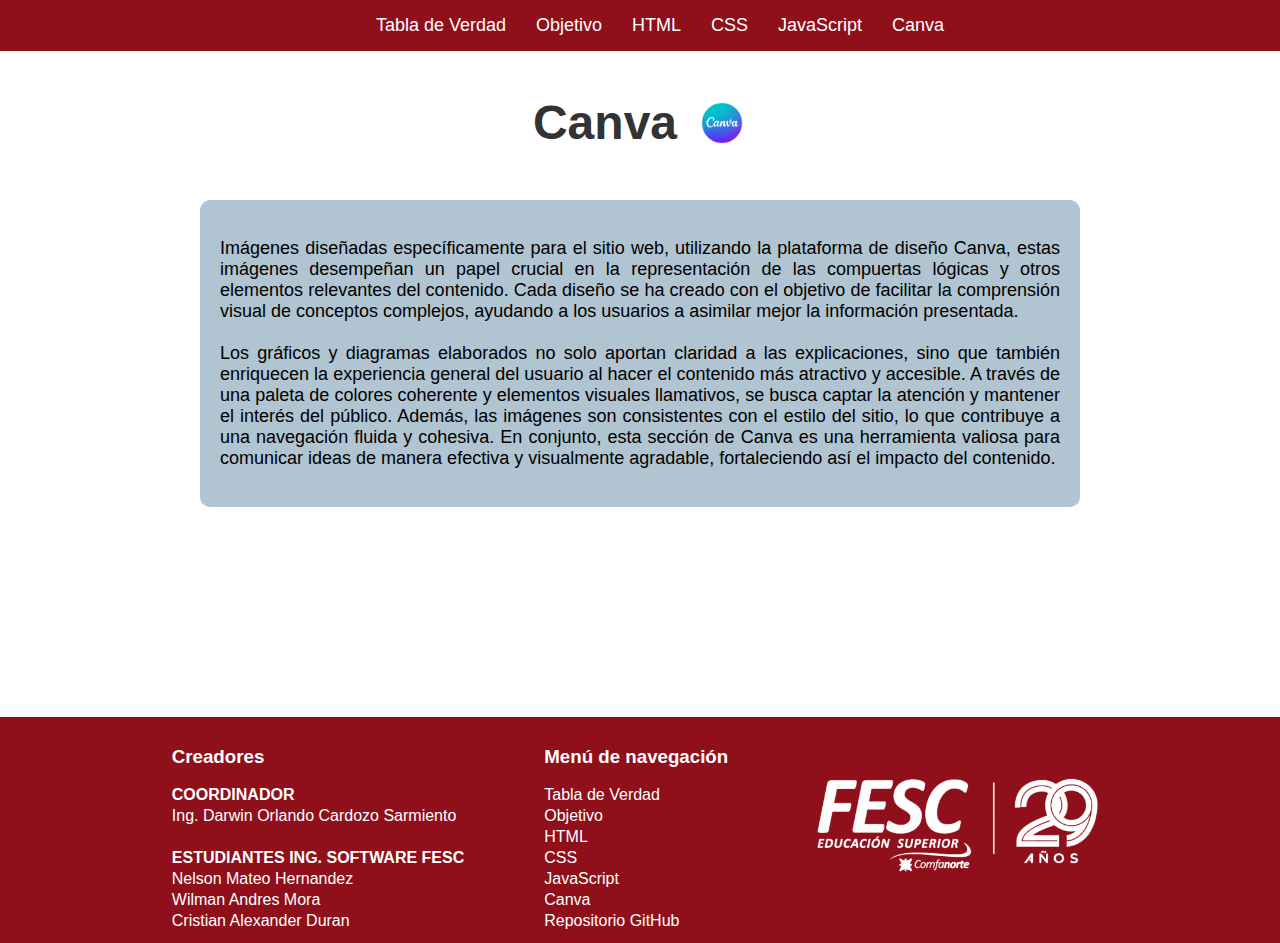
<file: Secciones/Canva.html>
<!DOCTYPE html>
<html>
<head>
    <meta charset="UTF-8" />
    <meta name="author" content="Wilman, Nelson y Cristian">
    <link rel="icon" href="../Imagenes/Logos/canva-lg.png">
    <link rel="stylesheet" type="text/css" href="../Estilos/est-hcj.css">
    <title>Canva</title>
</head>

<body>
    <header>
        <nav>
            <ul>
                <li><a href="../index.html">Tabla de Verdad</a></li>
                <li><a href="Objetivo.html">Objetivo</a></li>
                <li><a href="HTML.html">HTML</a></li>
                <li><a href="CSS.html">CSS</a></li>
                <li><a href="JavaScript.html">JavaScript</a></li>
                <li><a href="Canva.html">Canva</a></li>
            </ul>
        </nav>
    </header>

    <article class="article_hcj">
        <div class="titulos_hcj">
            <h1 class="html_h1">Canva</h1>
            <img class="html_h1" src="../Imagenes/Logos/canva-lg.png" alt="Imagen" title="Logo HTML">
        </div>
    </article>

    <article class="tech-container-hcj">
        <div class="tech-item">
            <p class="tech-item-hcj">Imágenes diseñadas específicamente para el sitio web, utilizando la plataforma de diseño
                Canva, estas imágenes desempeñan un papel crucial en la representación de las compuertas lógicas
                y otros elementos relevantes del contenido. Cada diseño se ha creado con el objetivo de facilitar la
                comprensión visual de conceptos complejos, ayudando a los usuarios a asimilar mejor la
                información presentada. <br><br>
                Los gráficos y diagramas elaborados no solo aportan claridad a las explicaciones, sino que
                también enriquecen la experiencia general del usuario al hacer el contenido más atractivo y
                accesible. A través de una paleta de colores coherente y elementos visuales llamativos, se busca
                captar la atención y mantener el interés del público. Además, las imágenes son consistentes con el
                estilo del sitio, lo que contribuye a una navegación fluida y cohesiva. En conjunto, esta sección de
                Canva es una herramienta valiosa para comunicar ideas de manera efectiva y visualmente
                agradable, fortaleciendo así el impacto del contenido.</p>
        </div>
    </article><br><br><br><br><br><br><br><br><br><br>

    <footer>
        <div>
            <h3>Creadores</h3>
            <ul>
                <li><b>COORDINADOR</b></li>
                <li>Ing. Darwin Orlando Cardozo Sarmiento</li><br>
                <li><b>ESTUDIANTES ING. SOFTWARE FESC</b></li>
                <li>Nelson Mateo Hernandez</li>
                <li>Wilman Andres Mora</li>
                <li>Cristian Alexander Duran</li>
            </ul>
        </div>

        <div>
            <h3>Menú de navegación</h3>
            <ul>
                <li><a href="index.html">Tabla de Verdad</a></li>
                <li><a href="Secciones/Objetivo.html">Objetivo</a></li>
                <li><a href="Secciones/HTML.html">HTML</a></li>
                <li><a href="Secciones/CSS.html">CSS</a></li>
                <li><a href="Secciones/JavaScript.html">JavaScript</a></li>
                <li><a href="Secciones/Canva.html">Canva</a></li>
                <li><a href="https://github.com/EstCristianFESC/Electronica" target="_blank">Repositorio GitHub</a></li>
            </ul>
        </div>

        <a href="https://www.fesc.edu.co/portal/" target="_blank">
            <img src="../Imagenes/Tab-ver/FESC.png" alt="imagen" title="Logo FESC">
        </a>
    </footer>
</body>
</html>
</file>
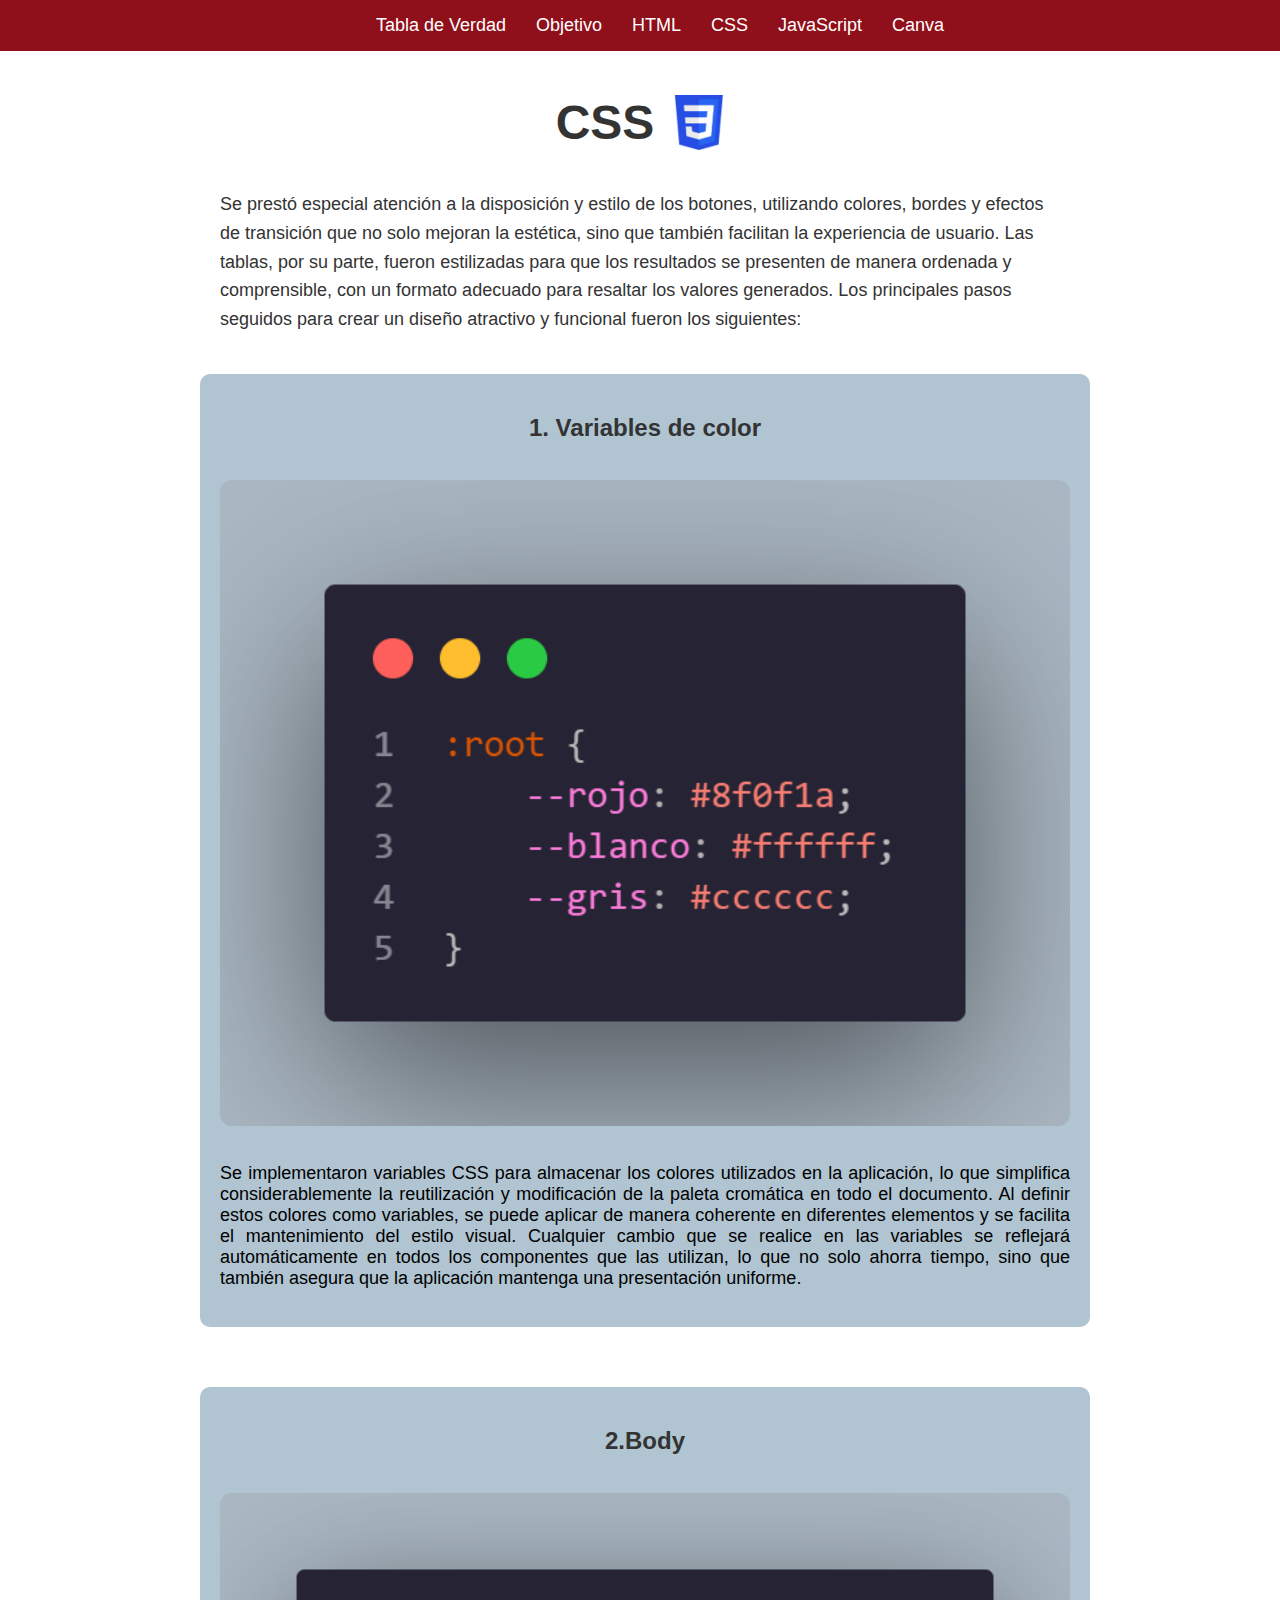
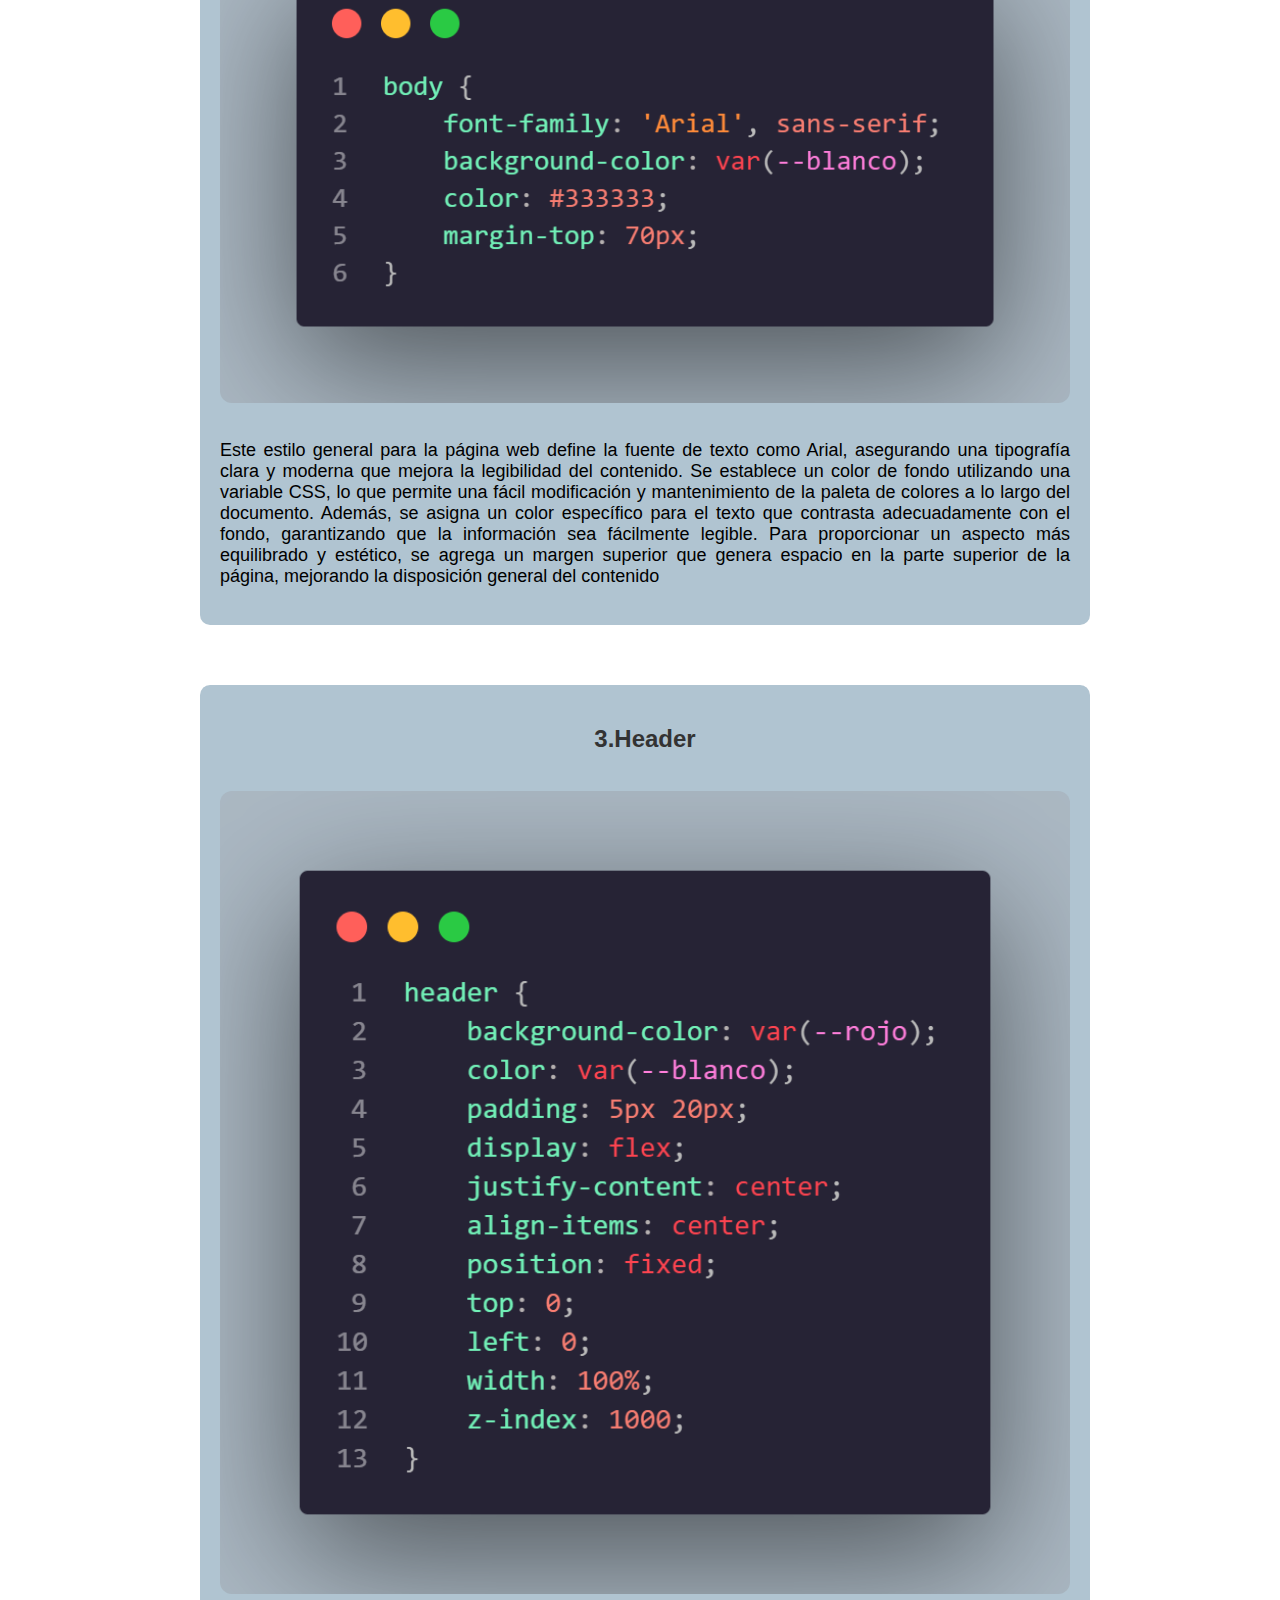
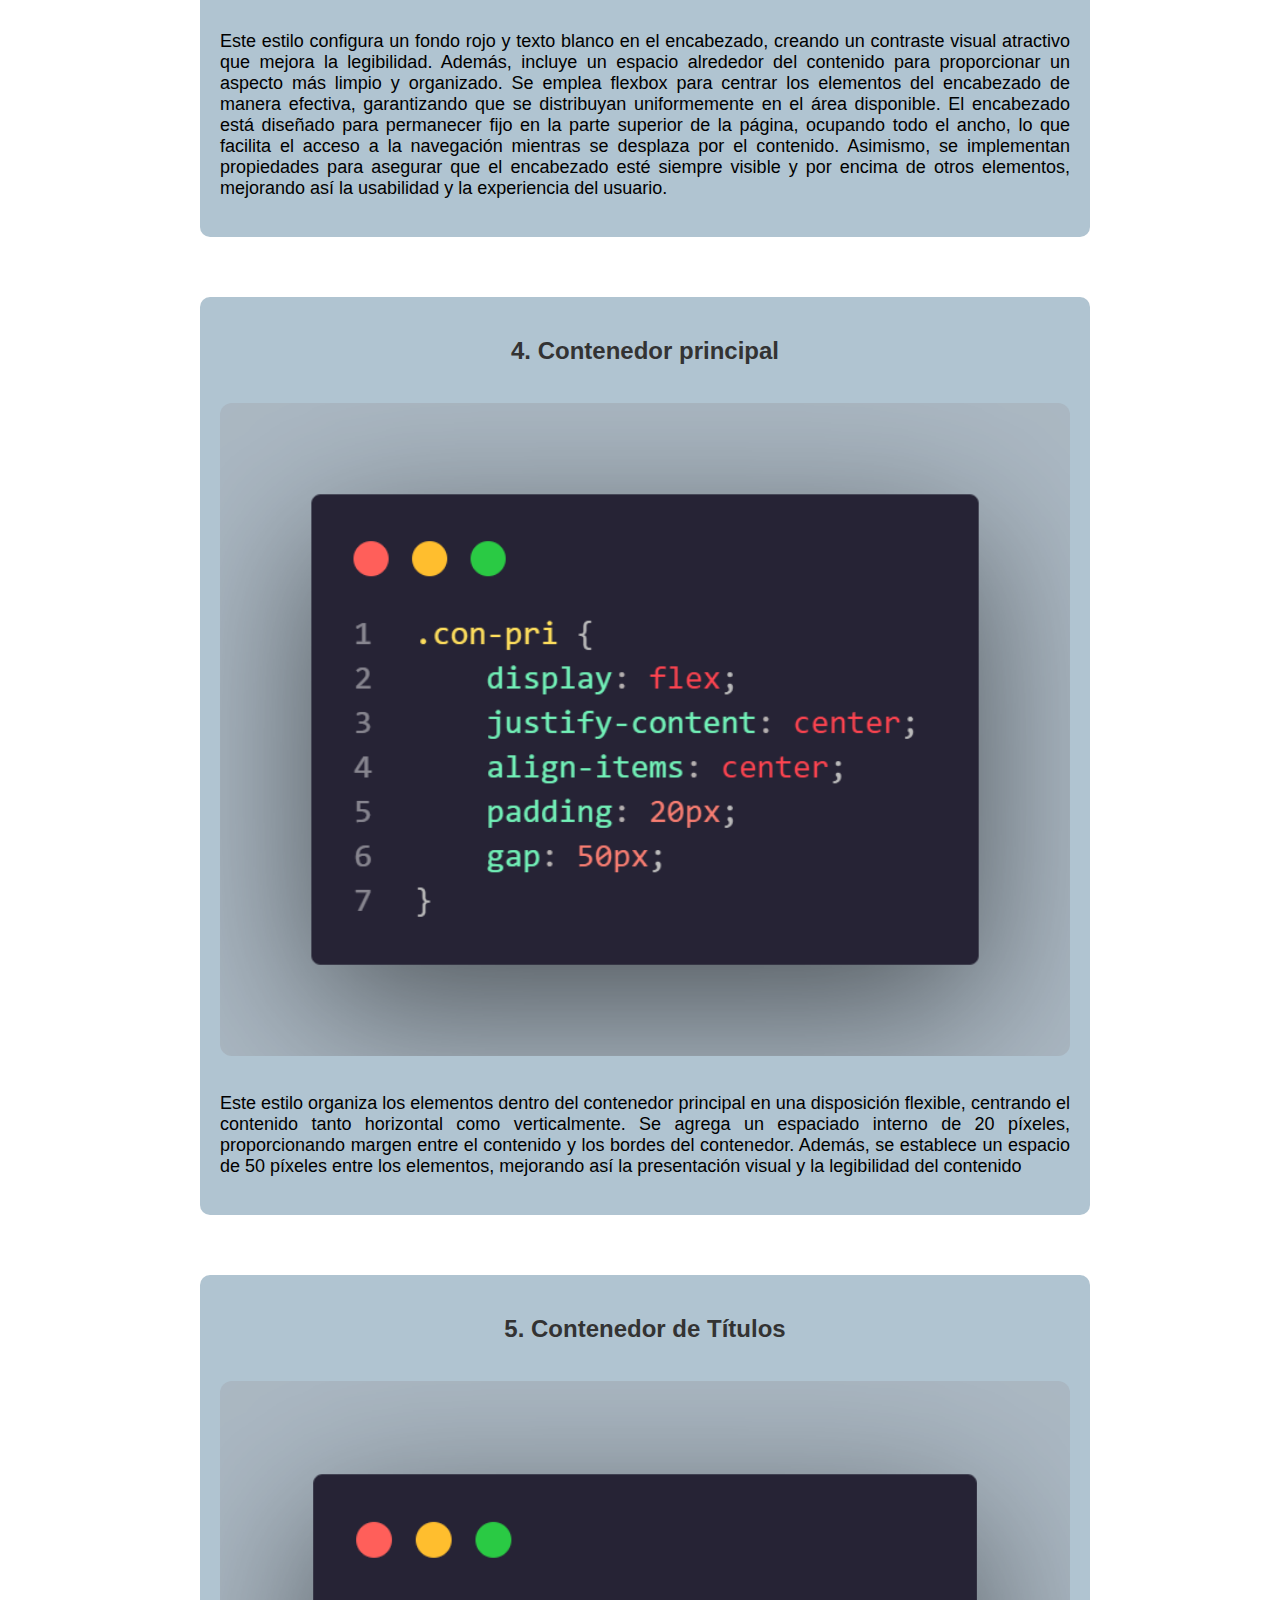
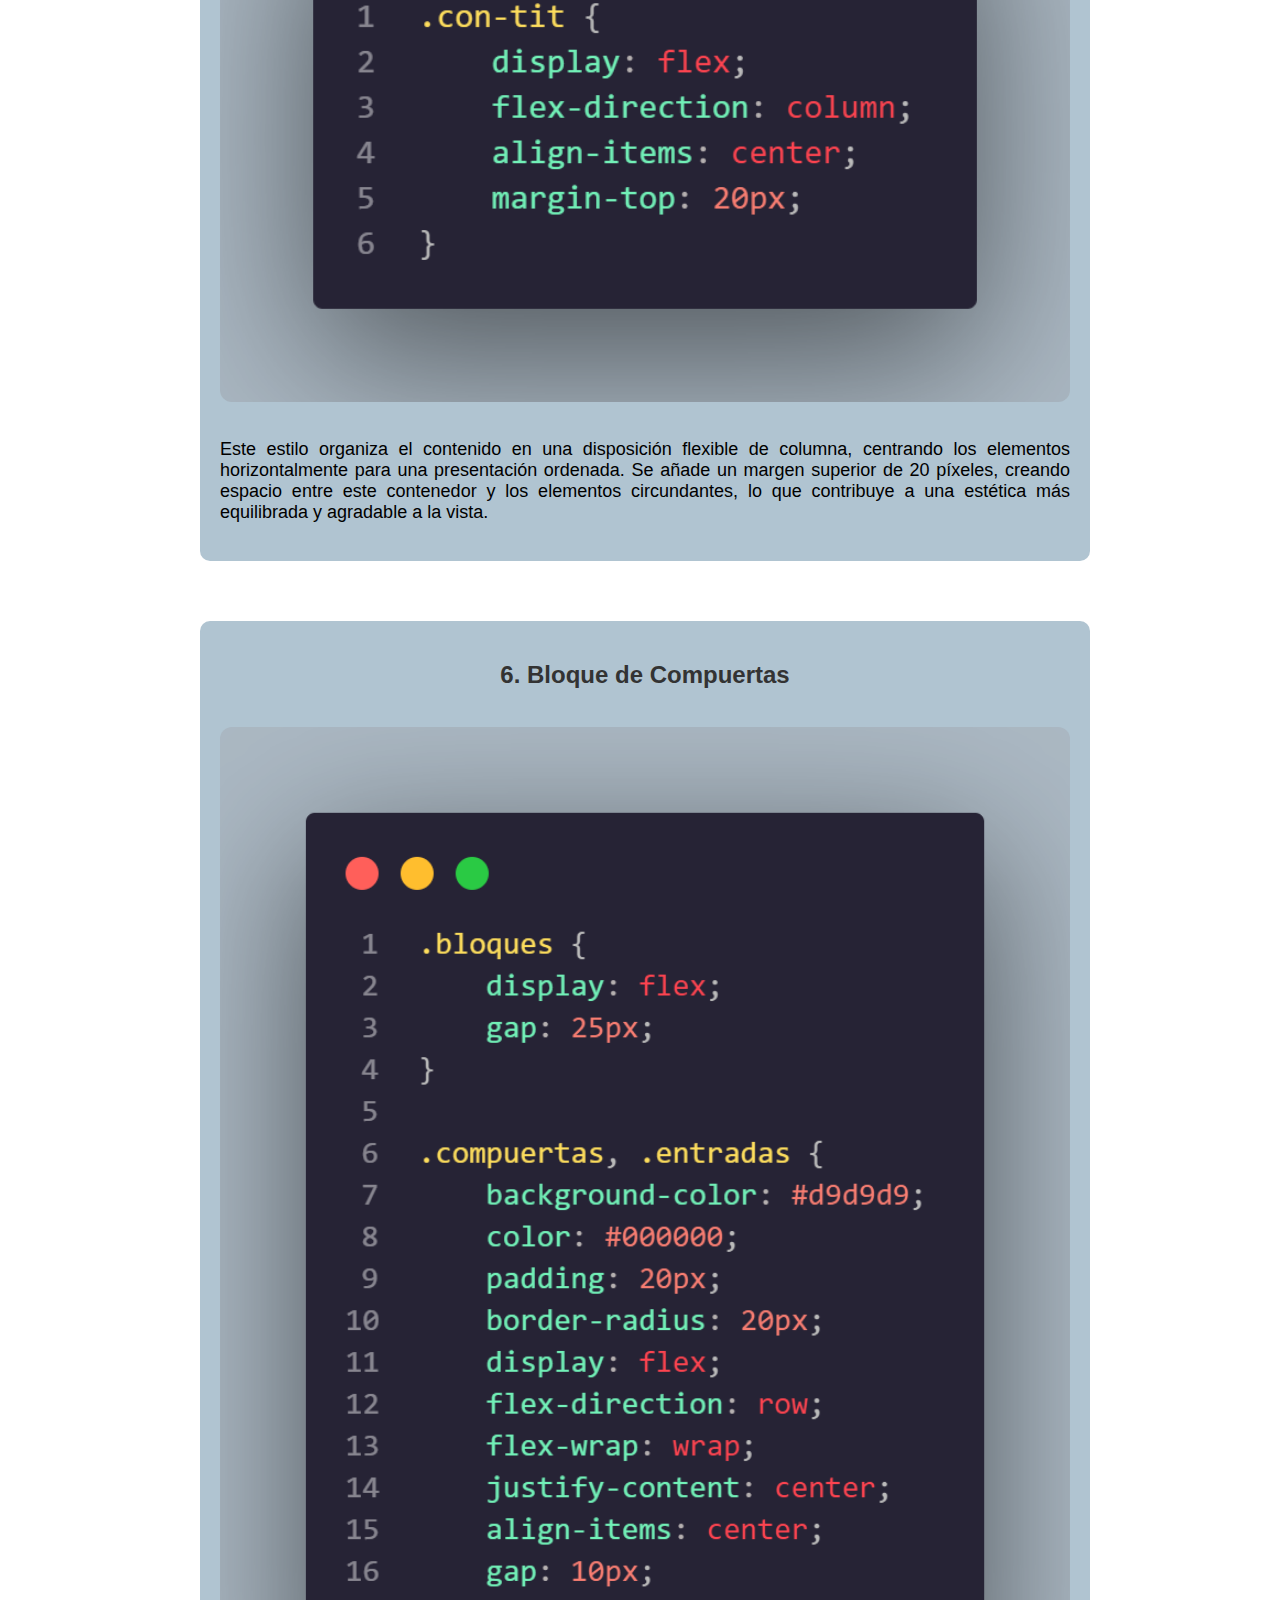
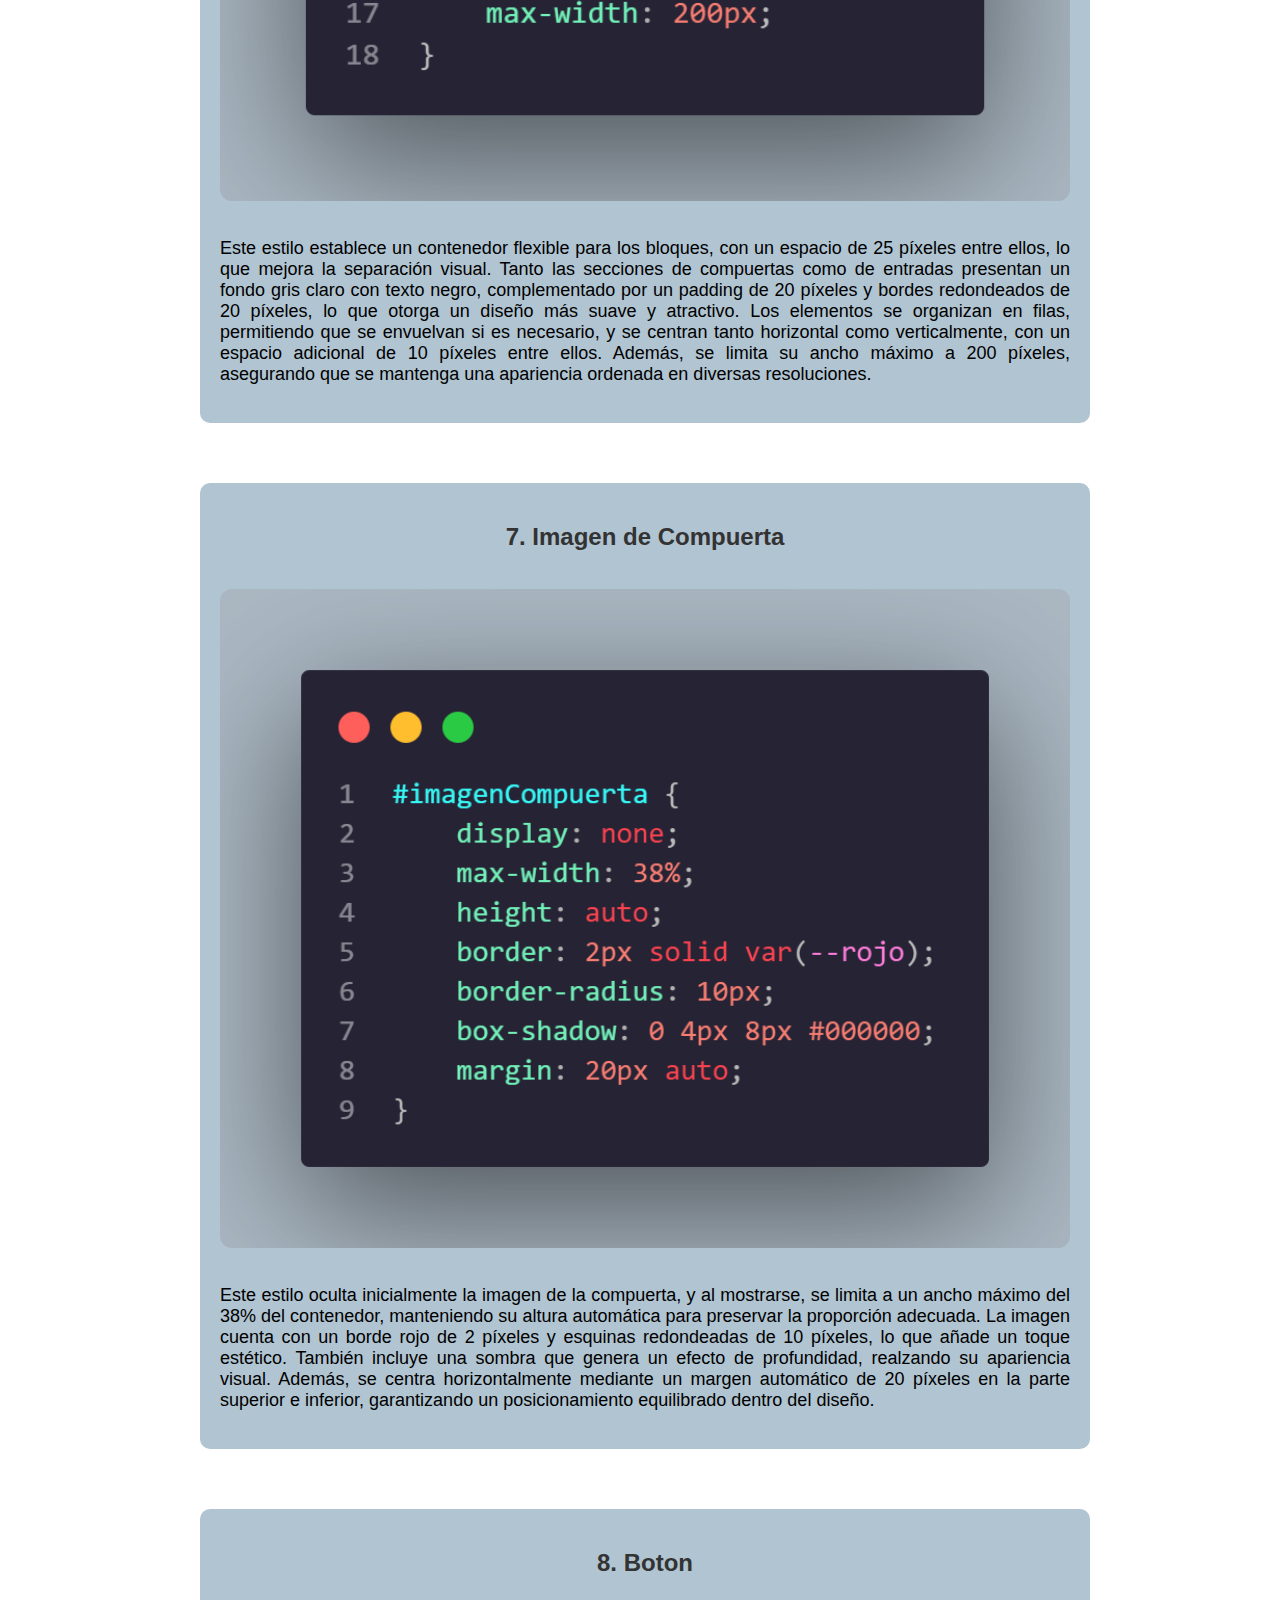
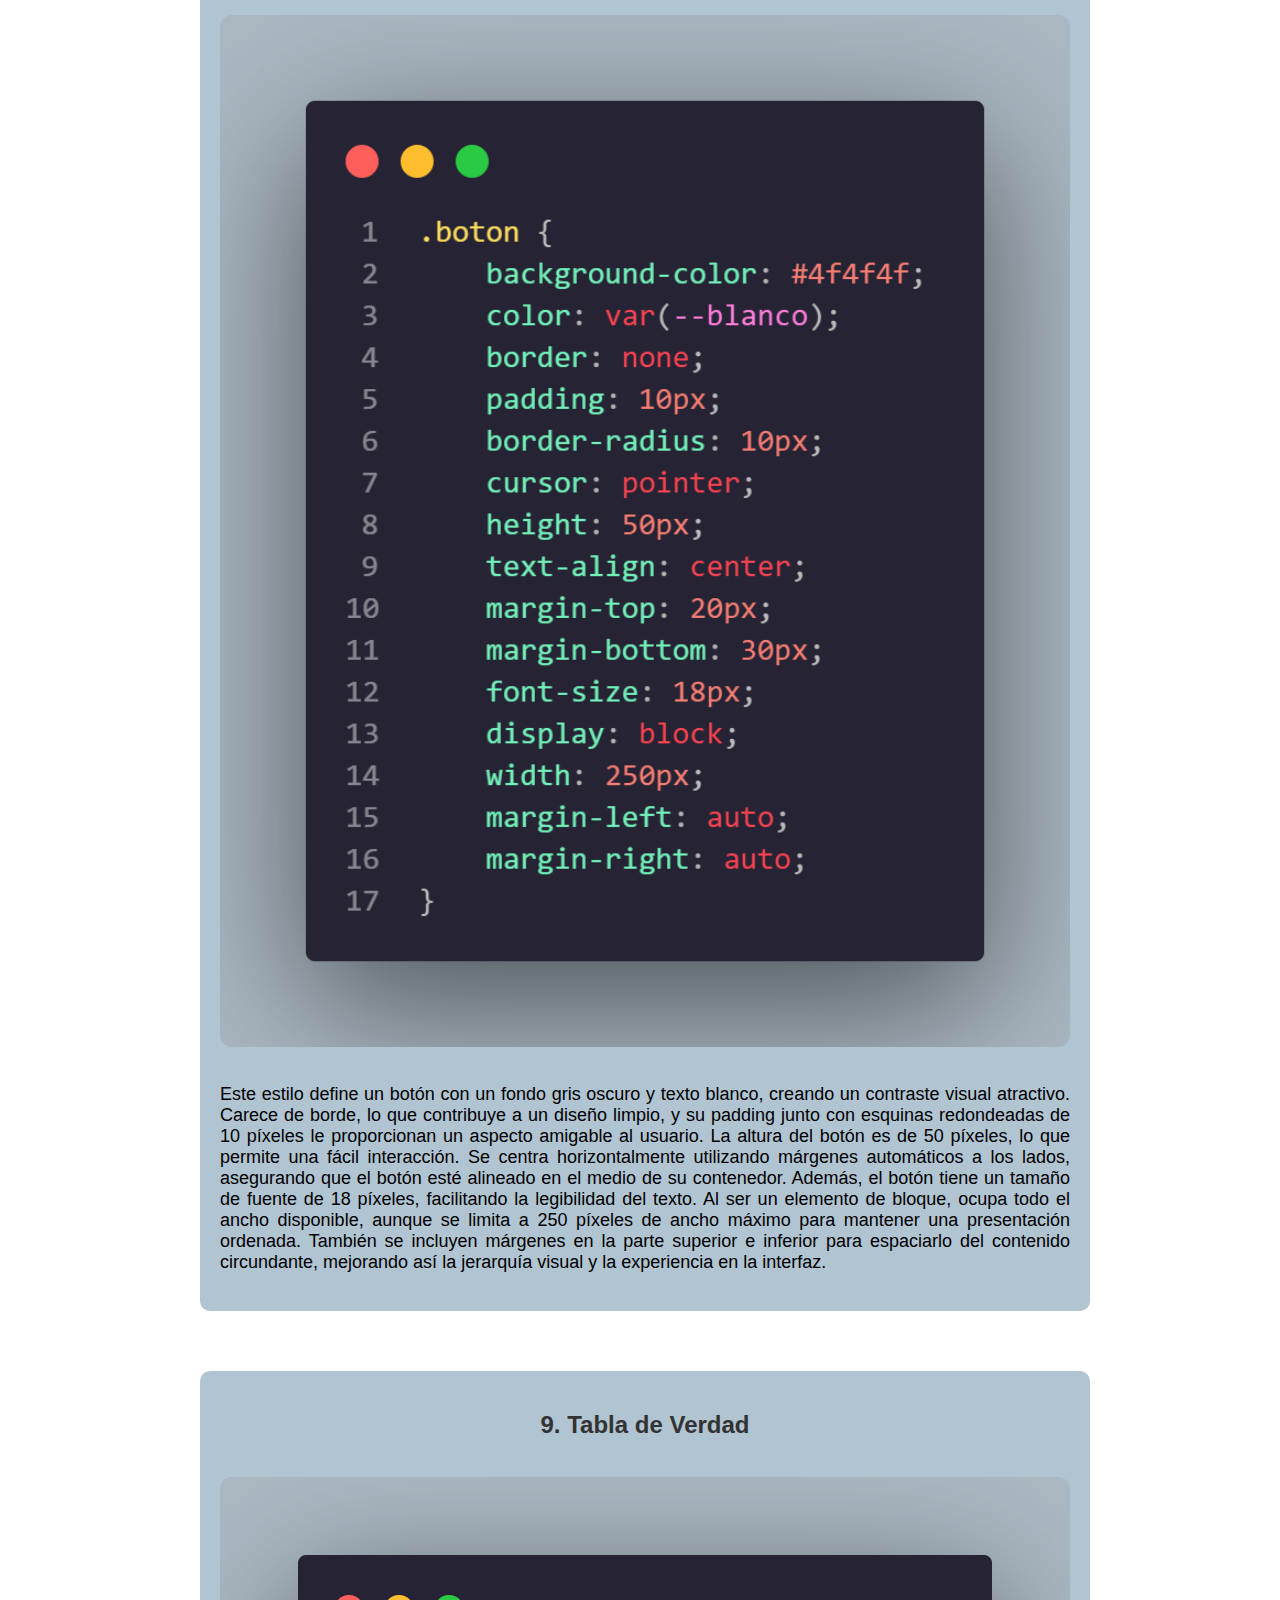
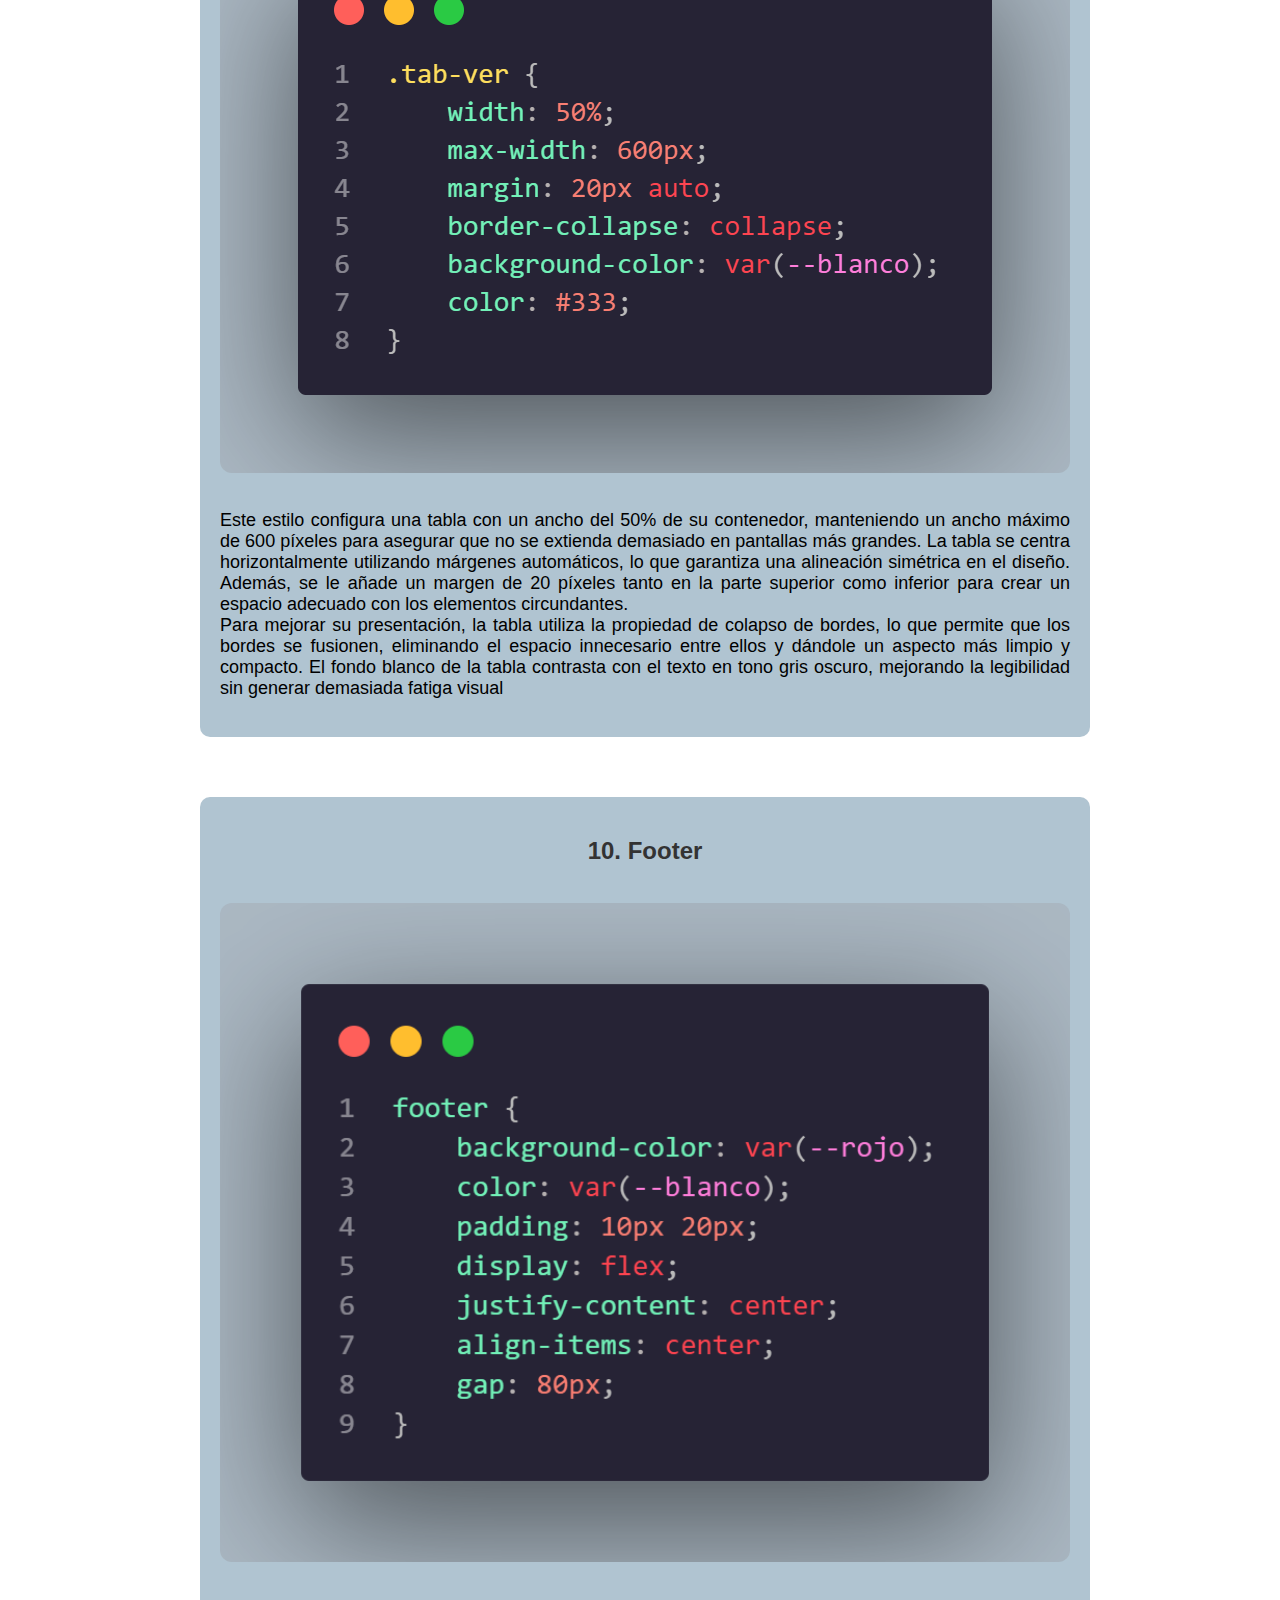
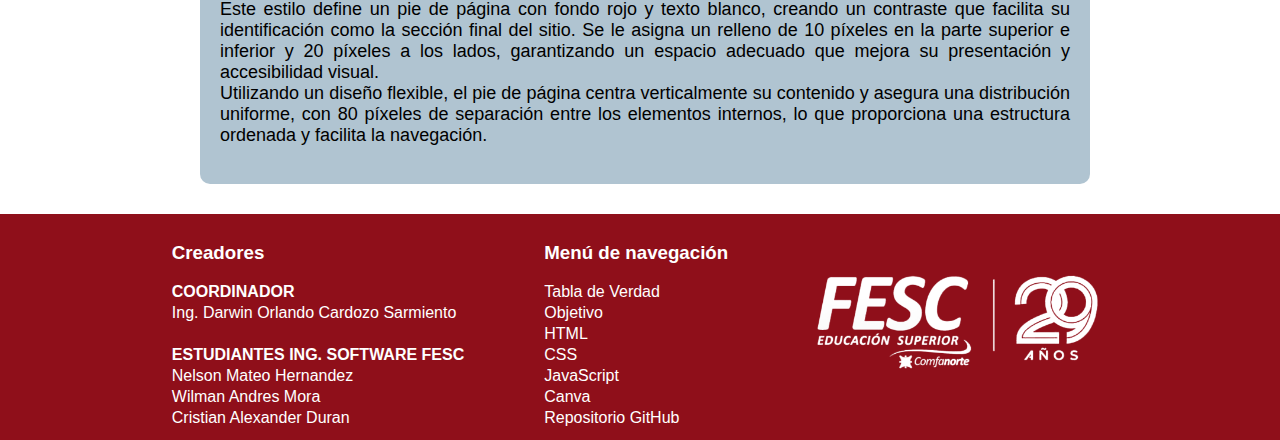
<file: Secciones/CSS.html>
<!DOCTYPE html>
<html>
<head>
    <meta charset="UTF-8" />
    <meta name="author" content="Wilman, Nelson y Cristian">
    <link rel="icon" href="../Imagenes/Logos/CSS.ico.png">
    <link rel="stylesheet" type="text/css" href="../Estilos/est-hcj.css">
    <title>CSS</title>
</head>

<body>
    <header>
        <nav>
            <ul>
                <li><a href="../index.html">Tabla de Verdad</a></li>
                <li><a href="Objetivo.html">Objetivo</a></li>
                <li><a href="HTML.html">HTML</a></li>
                <li><a href="CSS.html">CSS</a></li>
                <li><a href="JavaScript.html">JavaScript</a></li>
                <li><a href="Canva.html">Canva</a></li>
            </ul>
        </nav>
    </header>

    <article class="article_hcj">
        <div class="titulos_hcj">
            <h1 class="html_h1">CSS</h1>
            <img class="html_h1" src="../Imagenes/Logos/CSS.ico.png" alt="Imagen" title="Logo HTML">
        </div>
    </article>

    <p class="hcj">
        Se prestó especial atención a la disposición y estilo de los botones, utilizando colores,
        bordes y efectos de transición que no solo mejoran la estética, sino que también facilitan la
        experiencia de usuario. Las tablas, por su parte, fueron estilizadas para que los resultados se
        presenten de manera ordenada y comprensible, con un formato adecuado para resaltar los valores
        generados. Los principales pasos seguidos para crear un diseño atractivo y funcional fueron los
        siguientes:
    </p>

    <article class="tech-container-hcj">
        <div class="tech-item">
            <h2>1. Variables de color</h2><br>
            <img src="../Imagenes/CSS/var-color.png" alt="Variables del CSS" title="Variables en CSS" class="tech-item-hcj">
            <p class="tech-item-hcj">Se implementaron variables CSS para almacenar los colores utilizados en la aplicación, lo
                que simplifica considerablemente la reutilización y modificación de la paleta cromática en
                todo el documento. Al definir estos colores como variables, se puede aplicar de manera
                coherente en diferentes elementos y se facilita el mantenimiento del estilo visual. Cualquier
                cambio que se realice en las variables se reflejará automáticamente en todos los
                componentes que las utilizan, lo que no solo ahorra tiempo, sino que también asegura que
                la aplicación mantenga una presentación uniforme.</p>
        </div>

        <div class="tech-item">
            <h2>2.Body</h2><br>
            <img src="../Imagenes/CSS/body.png" alt="CSS del body" title="" class="tech-item-hcj">
            <p class="tech-item-hcj">Este estilo general para la página web define la fuente de texto como Arial, asegurando una
                tipografía clara y moderna que mejora la legibilidad del contenido. Se establece un color
                de fondo utilizando una variable CSS, lo que permite una fácil modificación y
                mantenimiento de la paleta de colores a lo largo del documento. Además, se asigna un color
                específico para el texto que contrasta adecuadamente con el fondo, garantizando que la
                información sea fácilmente legible. Para proporcionar un aspecto más equilibrado y
                estético, se agrega un margen superior que genera espacio en la parte superior de la página,
                mejorando la disposición general del contenido</p>
        </div>

        <div class="tech-item">
            <h2>3.Header</h2><br>
            <img src="../Imagenes/CSS/header.png" alt="CSS del header" title="" class="tech-item-hcj">
            <p class="tech-item-hcj">Este estilo configura un fondo rojo y texto blanco en el encabezado, creando un contraste
                visual atractivo que mejora la legibilidad. Además, incluye un espacio alrededor del
                contenido para proporcionar un aspecto más limpio y organizado. Se emplea flexbox para
                centrar los elementos del encabezado de manera efectiva, garantizando que se distribuyan
                uniformemente en el área disponible. El encabezado está diseñado para permanecer fijo en
                la parte superior de la página, ocupando todo el ancho, lo que facilita el acceso a la
                navegación mientras se desplaza por el contenido. Asimismo, se implementan propiedades
                para asegurar que el encabezado esté siempre visible y por encima de otros elementos,
                mejorando así la usabilidad y la experiencia del usuario.</p>
        </div>

        <div class="tech-item">
            <h2>4. Contenedor principal</h2><br>
            <img src="../Imagenes/CSS/con-pri.png" alt="Contenedor" title="Contenedor Principal" class="tech-item-hcj">
            <p class="tech-item-hcj">Este estilo organiza los elementos dentro del contenedor principal en una disposición
                flexible, centrando el contenido tanto horizontal como verticalmente. Se agrega un
                espaciado interno de 20 píxeles, proporcionando margen entre el contenido y los bordes del
                contenedor. Además, se establece un espacio de 50 píxeles entre los elementos, mejorando
                así la presentación visual y la legibilidad del contenido</p>
        </div>

        <div class="tech-item">
            <h2>5. Contenedor de Títulos</h2><br>
            <img src="../Imagenes/CSS/con-tit.png" alt="Contenedor" title="Contenedor de Títulos" class="tech-item-hcj">
            <p class="tech-item-hcj">Este estilo organiza el contenido en una disposición flexible de columna, centrando los
                elementos horizontalmente para una presentación ordenada. Se añade un margen superior
                de 20 píxeles, creando espacio entre este contenedor y los elementos circundantes, lo que
                contribuye a una estética más equilibrada y agradable a la vista.</p>
        </div>

        <div class="tech-item">
            <h2>6. Bloque de Compuertas</h2><br>
            <img src="../Imagenes/CSS/blo-com.png" alt="" title="" class="tech-item-hcj">
            <p class="tech-item-hcj">Este estilo establece un contenedor flexible para los bloques, con un espacio de 25 píxeles
                entre ellos, lo que mejora la separación visual. Tanto las secciones de compuertas como de
                entradas presentan un fondo gris claro con texto negro, complementado por un padding de
                20 píxeles y bordes redondeados de 20 píxeles, lo que otorga un diseño más suave y
                atractivo. Los elementos se organizan en filas, permitiendo que se envuelvan si es necesario,
                y se centran tanto horizontal como verticalmente, con un espacio adicional de 10 píxeles
                entre ellos. Además, se limita su ancho máximo a 200 píxeles, asegurando que se mantenga
                una apariencia ordenada en diversas resoluciones.</p>
        </div>

        <div class="tech-item">
            <h2>7. Imagen de Compuerta</h2><br>
            <img src="../Imagenes/CSS/img-cir.png" alt="" title="" class="tech-item-hcj">
            <p class="tech-item-hcj">Este estilo oculta inicialmente la imagen de la compuerta, y al mostrarse, se limita a un
                ancho máximo del 38% del contenedor, manteniendo su altura automática para preservar la
                proporción adecuada. La imagen cuenta con un borde rojo de 2 píxeles y esquinas
                redondeadas de 10 píxeles, lo que añade un toque estético. También incluye una sombra
                que genera un efecto de profundidad, realzando su apariencia visual. Además, se centra
                horizontalmente mediante un margen automático de 20 píxeles en la parte superior e
                inferior, garantizando un posicionamiento equilibrado dentro del diseño.</p>
        </div>

        <div class="tech-item">
            <h2>8. Boton</h2><br>
            <img src="../Imagenes/CSS/bot.png" alt="" title="" class="tech-item-hcj">
            <p class="tech-item-hcj">Este estilo define un botón con un fondo gris oscuro y texto blanco, creando un contraste
                visual atractivo. Carece de borde, lo que contribuye a un diseño limpio, y su padding junto
                con esquinas redondeadas de 10 píxeles le proporcionan un aspecto amigable al usuario. La
                altura del botón es de 50 píxeles, lo que permite una fácil interacción. Se centra
                horizontalmente utilizando márgenes automáticos a los lados, asegurando que el botón esté
                alineado en el medio de su contenedor. Además, el botón tiene un tamaño de fuente de 18
                píxeles, facilitando la legibilidad del texto. Al ser un elemento de bloque, ocupa todo el
                ancho disponible, aunque se limita a 250 píxeles de ancho máximo para mantener una
                presentación ordenada. También se incluyen márgenes en la parte superior e inferior para
                espaciarlo del contenido circundante, mejorando así la jerarquía visual y la experiencia en
                la interfaz.</p>
        </div>

        <div class="tech-item">
            <h2>9. Tabla de Verdad</h2><br>
            <img src="../Imagenes/CSS/tab-ver.png" alt="" title="" class="tech-item-hcj">
            <p class="tech-item-hcj">Este estilo configura una tabla con un ancho del 50% de su contenedor, manteniendo un
                ancho máximo de 600 píxeles para asegurar que no se extienda demasiado en pantallas más
                grandes. La tabla se centra horizontalmente utilizando márgenes automáticos, lo que
                garantiza una alineación simétrica en el diseño. Además, se le añade un margen de 20
                píxeles tanto en la parte superior como inferior para crear un espacio adecuado con los
                elementos circundantes.<br>
                Para mejorar su presentación, la tabla utiliza la propiedad de colapso de bordes, lo que
                permite que los bordes se fusionen, eliminando el espacio innecesario entre ellos y dándole
                un aspecto más limpio y compacto. El fondo blanco de la tabla contrasta con el texto en
                tono gris oscuro, mejorando la legibilidad sin generar demasiada fatiga visual</p>
        </div>
        
        <div class="tech-item">
            <h2>10. Footer</h2><br>
            <img src="../Imagenes/CSS/footer.png" alt="" title="" class="tech-item-hcj">
            <p class="tech-item-hcj">Este estilo define un pie de página con fondo rojo y texto blanco, creando un contraste que
            facilita su identificación como la sección final del sitio. Se le asigna un relleno de 10 píxeles
            en la parte superior e inferior y 20 píxeles a los lados, garantizando un espacio adecuado
            que mejora su presentación y accesibilidad visual. <br>
            Utilizando un diseño flexible, el pie de página centra verticalmente su contenido y asegura
            una distribución uniforme, con 80 píxeles de separación entre los elementos internos, lo
            que proporciona una estructura ordenada y facilita la navegación.</p>
        </div>

    </article>

    <footer>
        <div>
            <h3>Creadores</h3>
            <ul>
                <li><b>COORDINADOR</b></li>
                <li>Ing. Darwin Orlando Cardozo Sarmiento</li><br>
                <li><b>ESTUDIANTES ING. SOFTWARE FESC</b></li>
                <li>Nelson Mateo Hernandez</li>
                <li>Wilman Andres Mora</li>
                <li>Cristian Alexander Duran</li>
            </ul>
        </div>

        <div>
            <h3>Menú de navegación</h3>
            <ul>
                <li><a href="index.html">Tabla de Verdad</a></li>
                <li><a href="Secciones/Objetivo.html">Objetivo</a></li>
                <li><a href="Secciones/HTML.html">HTML</a></li>
                <li><a href="Secciones/CSS.html">CSS</a></li>
                <li><a href="Secciones/JavaScript.html">JavaScript</a></li>
                <li><a href="Secciones/Canva.html">Canva</a></li>
                <li><a href="https://github.com/EstCristianFESC/Electronica" target="_blank">Repositorio GitHub</a></li>
            </ul>
        </div>

        <a href="https://www.fesc.edu.co/portal/" target="_blank">
            <img src="../Imagenes/Tab-ver/FESC.png" alt="imagen" title="Logo FESC">
        </a>
    </footer>
</body>
</html>
</file>
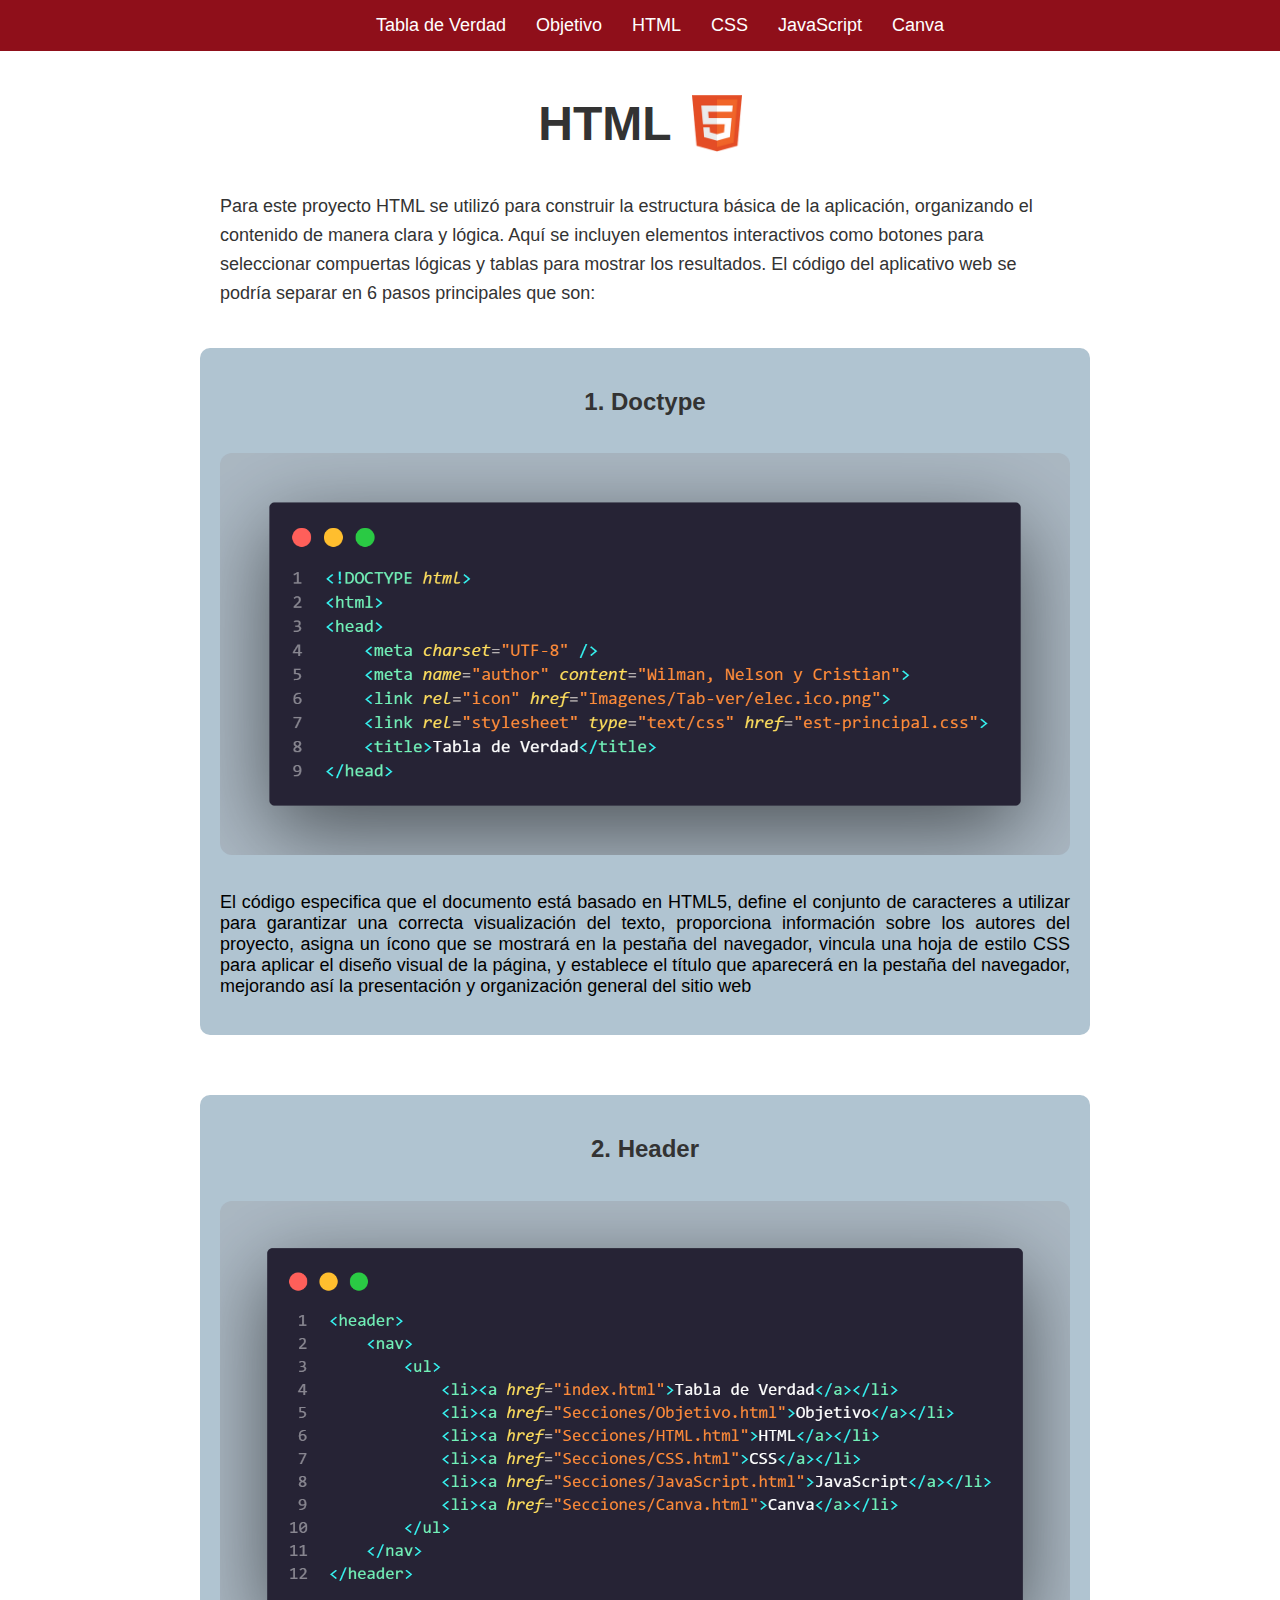
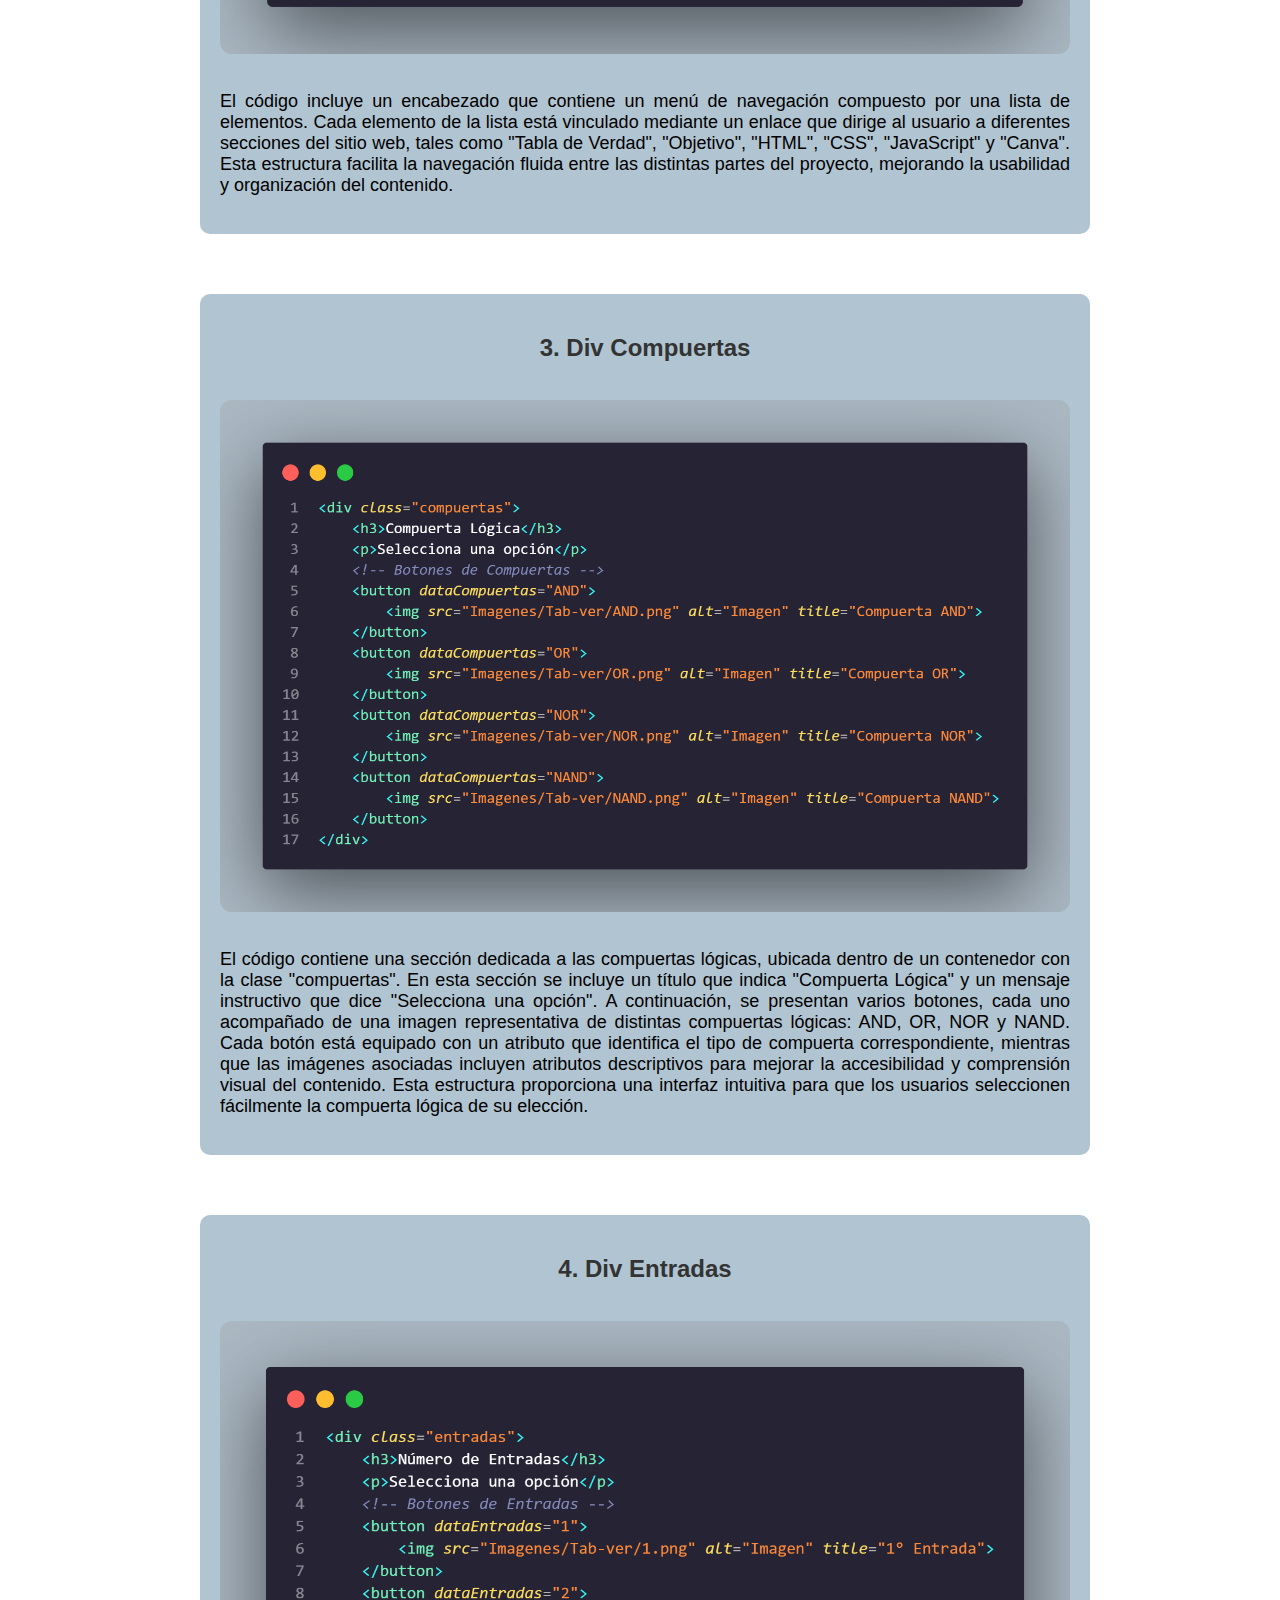
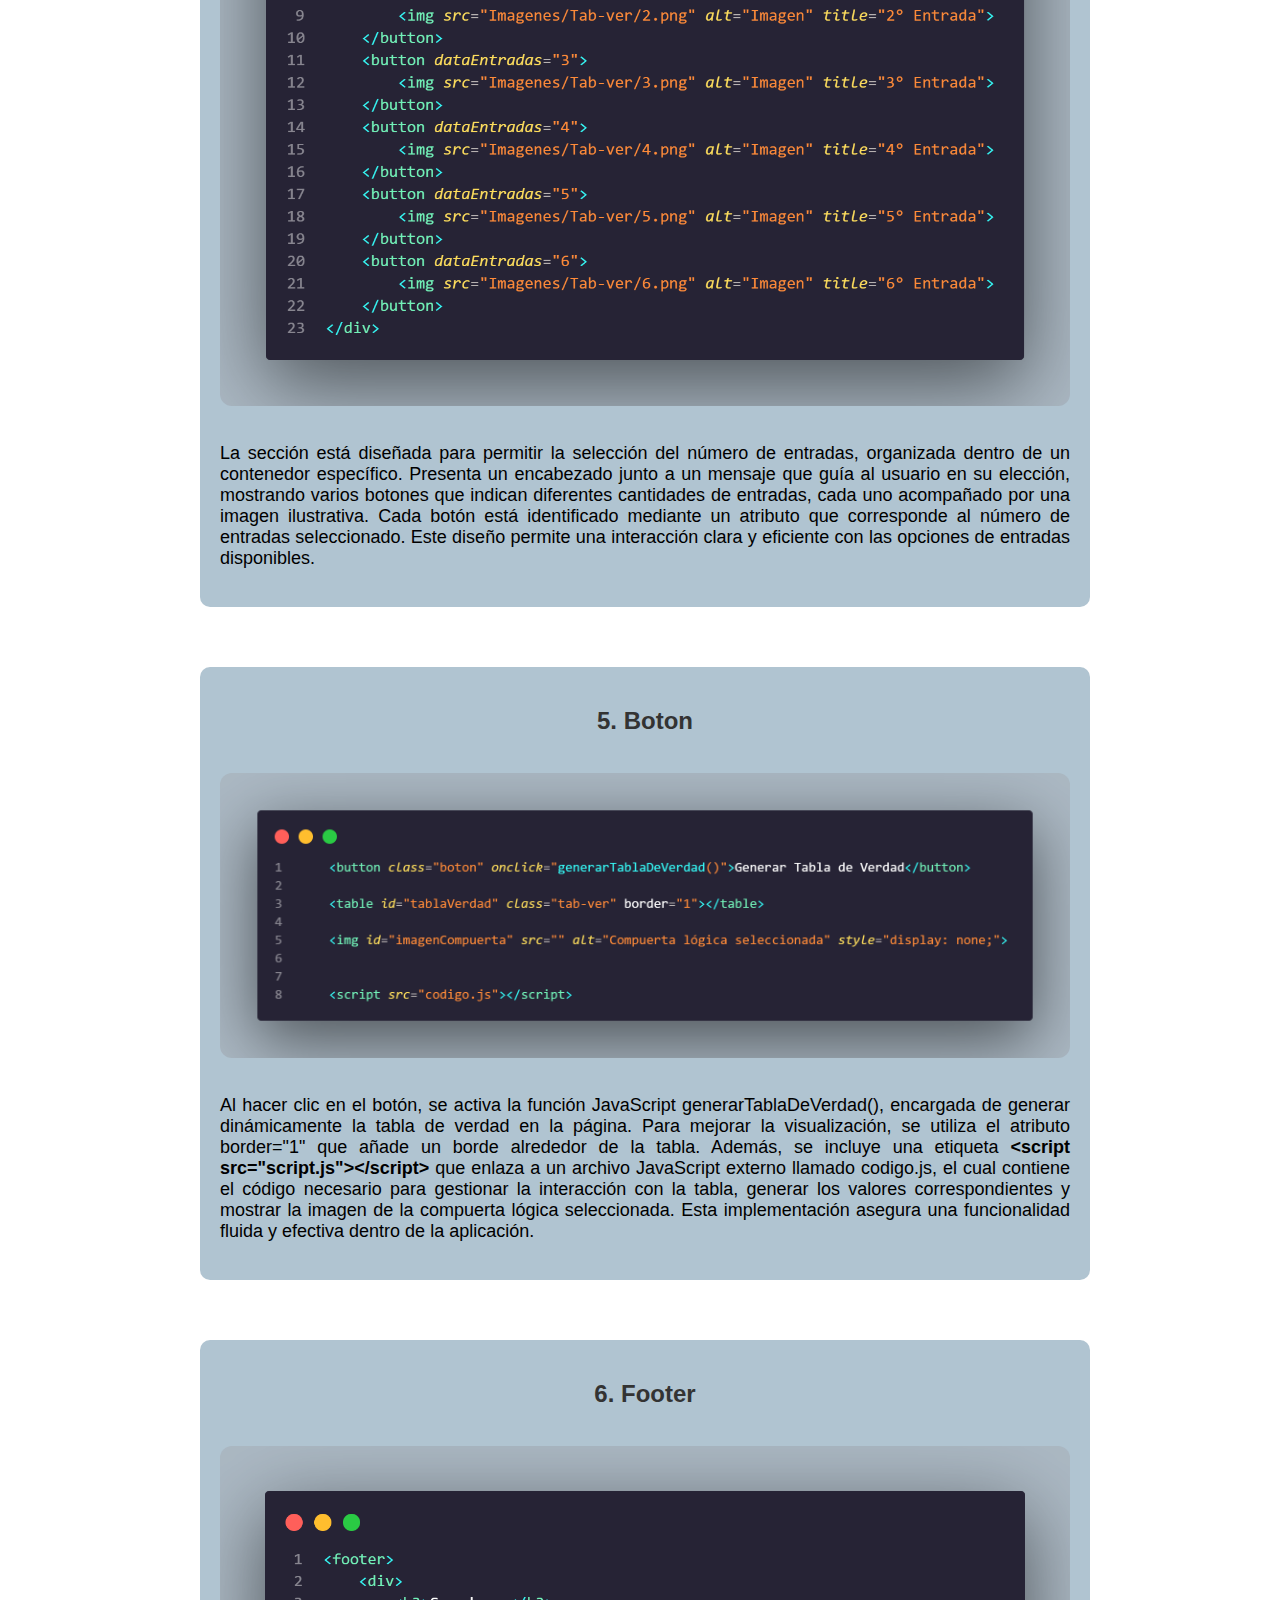
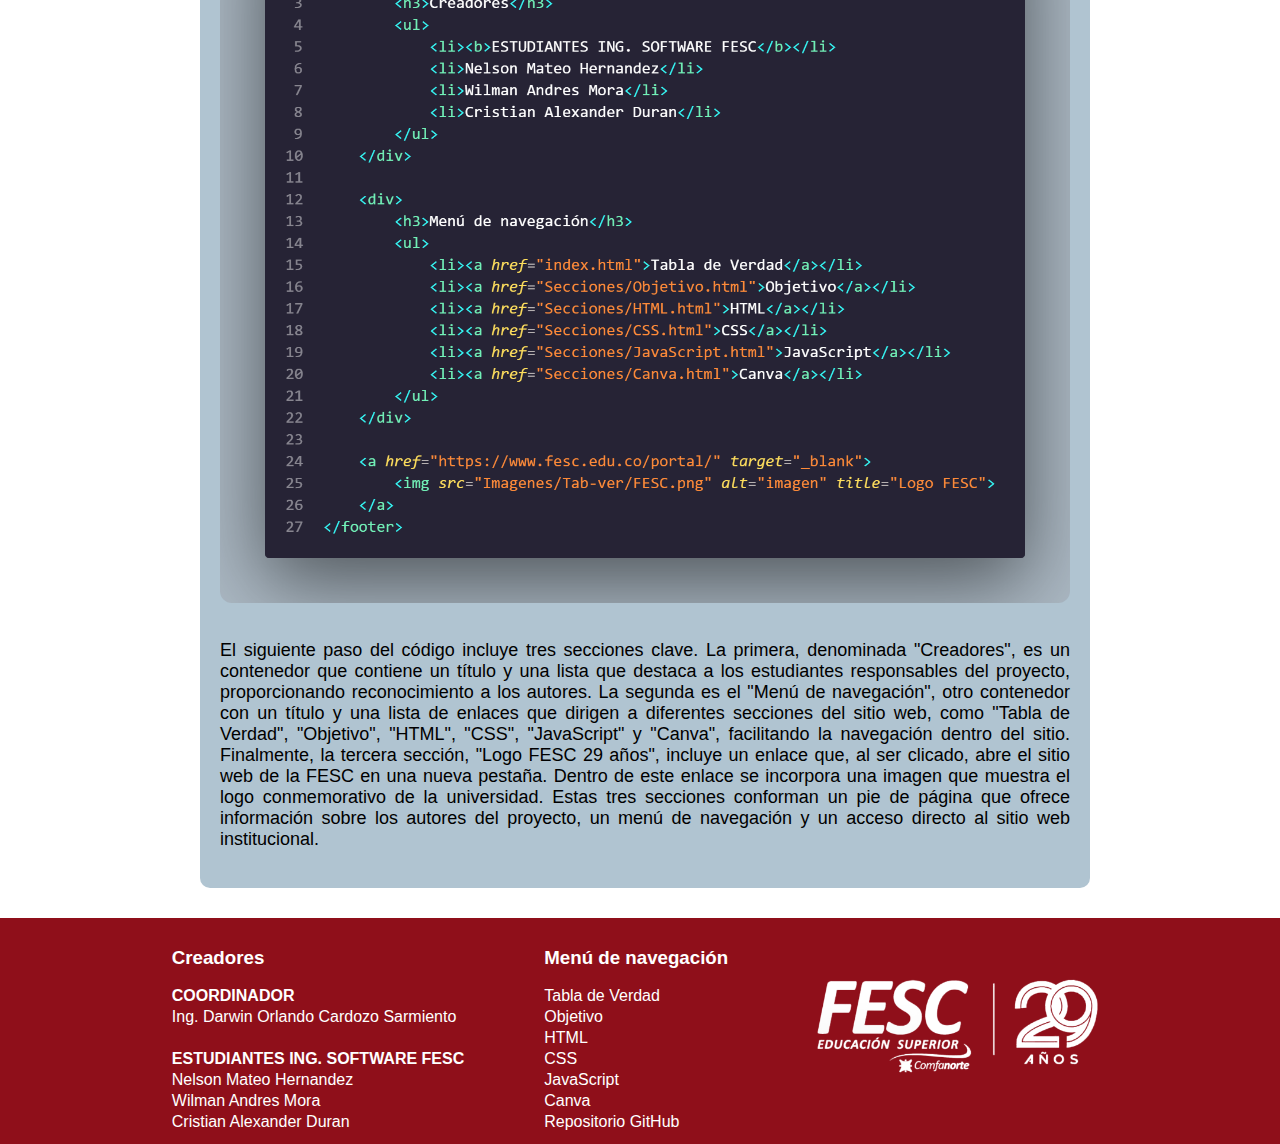
<file: Secciones/HTML.html>
<!DOCTYPE html>
<html>
<head>
    <meta charset="UTF-8" />
    <meta name="author" content="Wilman, Nelson y Cristian">
    <link rel="icon" href="../Imagenes/Logos/HTML.ico.png">
    <link rel="stylesheet" type="text/css" href="../Estilos/est-hcj.css">
    <title>HTML</title>
</head>

<body>
    <header>
        <nav>
            <ul>
                <li><a href="../index.html">Tabla de Verdad</a></li>
                <li><a href="Objetivo.html">Objetivo</a></li>
                <li><a href="HTML.html">HTML</a></li>
                <li><a href="CSS.html">CSS</a></li>
                <li><a href="JavaScript.html">JavaScript</a></li>
                <li><a href="Canva.html">Canva</a></li>
            </ul>
        </nav>
    </header>

    <article class="article_hcj">
        <div class="titulos_hcj">
            <h1 class="html_h1">HTML</h1>
            <img class="html_h1" src="../Imagenes/Logos/HTML.ico.png" alt="Imagen" title="Logo HTML">
        </div>
    </article>

    <p class="hcj">
        Para este proyecto HTML se utilizó para construir la estructura básica de la aplicación,
        organizando el contenido de manera clara y lógica. Aquí se incluyen elementos interactivos como
        botones para seleccionar compuertas lógicas y tablas para mostrar los resultados.
        El código del aplicativo web se podría separar en 6 pasos principales que son:
    </p>

    <article class="tech-container-hcj">
        <div class="tech-item">
            <h2>1. Doctype</h2><br>
            <img src="../Imagenes/HTML/Doctype.png" alt="Doctype en el HTML" title="Doctype en el HTML" class="tech-item-hcj">
            <p class="tech-item-hcj">El código especifica que el documento está basado en HTML5, define el conjunto de
                caracteres a utilizar para garantizar una correcta visualización del texto, proporciona
                información sobre los autores del proyecto, asigna un ícono que se mostrará en la pestaña
                del navegador, vincula una hoja de estilo CSS para aplicar el diseño visual de la página, y
                establece el título que aparecerá en la pestaña del navegador, mejorando así la presentación
                y organización general del sitio web</p>
        </div>

        <div class="tech-item">
            <h2>2. Header</h2><br>
            <img src="../Imagenes/HTML/header.png" alt="Header en el HTML" title="Header en el HTML" class="tech-item-hcj">
            <p>El código incluye un encabezado que contiene un menú de navegación compuesto por una
                lista de elementos. Cada elemento de la lista está vinculado mediante un enlace que dirige
                al usuario a diferentes secciones del sitio web, tales como "Tabla de Verdad", "Objetivo",
                "HTML", "CSS", "JavaScript" y "Canva". Esta estructura facilita la navegación fluida entre
                las distintas partes del proyecto, mejorando la usabilidad y organización del contenido.</p>
        </div>

        <div class="tech-item">
            <h2>3. Div Compuertas</h2><br>
            <img src="../Imagenes/HTML/div_compuertas.png" alt="Div Compuertas" title="Div Compuertas" class="tech-item-hcj">
            <p>El código contiene una sección dedicada a las compuertas lógicas, ubicada dentro de un
                contenedor con la clase "compuertas". En esta sección se incluye un título que indica
                "Compuerta Lógica" y un mensaje instructivo que dice "Selecciona una opción". A
                continuación, se presentan varios botones, cada uno acompañado de una imagen
                representativa de distintas compuertas lógicas: AND, OR, NOR y NAND. Cada botón está
                equipado con un atributo que identifica el tipo de compuerta correspondiente, mientras que
                las imágenes asociadas incluyen atributos descriptivos para mejorar la accesibilidad y
                comprensión visual del contenido. Esta estructura proporciona una interfaz intuitiva para
                que los usuarios seleccionen fácilmente la compuerta lógica de su elección.</p>
        </div>

        <div class="tech-item">
            <h2>4. Div Entradas</h2><br>
            <img src="../Imagenes/HTML/div_entradas.png" alt="Div Entradas" title="Div Entradas" class="tech-item-hcj">
            <p>La sección está diseñada para permitir la selección del número de entradas, organizada
                dentro de un contenedor específico. Presenta un encabezado junto a un mensaje que guía al
                usuario en su elección, mostrando varios botones que indican diferentes cantidades de
                entradas, cada uno acompañado por una imagen ilustrativa. Cada botón está identificado
                mediante un atributo que corresponde al número de entradas seleccionado. Este diseño
                permite una interacción clara y eficiente con las opciones de entradas disponibles.</p>
        </div>

        <div class="tech-item">
            <h2>5. Boton</h2><br>
            <img src="../Imagenes/HTML/boton_funcion.png" alt="Boton de la función" title="Boton de la función" class="tech-item-hcj">
            <p>
                Al hacer clic en el botón, se activa la función JavaScript generarTablaDeVerdad(),
                encargada de generar dinámicamente la tabla de verdad en la página. Para mejorar la
                visualización, se utiliza el atributo border="1" que añade un borde alrededor de la tabla.
                Además, se incluye una etiqueta <b>&lt;script src="script.js"&gt;&lt;/script&gt;</b> que enlaza a un archivo
                JavaScript externo llamado codigo.js, el cual contiene el código necesario para gestionar la
                interacción con la tabla, generar los valores correspondientes y mostrar la imagen de la
                compuerta lógica seleccionada. Esta implementación asegura una funcionalidad fluida y
                efectiva dentro de la aplicación.
            </p>
        </div>

        <div class="tech-item">
            <h2>6. Footer</h2><br>
            <img src="../Imagenes/HTML/footer.png" alt="Footer" title="Footer" class="tech-item-hcj">
            <p>El siguiente paso del código incluye tres secciones clave. La primera, denominada
                "Creadores", es un contenedor que contiene un título y una lista que destaca a los
                estudiantes responsables del proyecto, proporcionando reconocimiento a los autores. La
                segunda es el "Menú de navegación", otro contenedor con un título y una lista de enlaces que
                dirigen a diferentes secciones del sitio web, como "Tabla de Verdad", "Objetivo", "HTML",
                "CSS", "JavaScript" y "Canva", facilitando la navegación dentro del sitio. Finalmente, la tercera
                sección, "Logo FESC 29 años", incluye un enlace que, al ser clicado, abre el sitio web de la
                FESC en una nueva pestaña. Dentro de este enlace se incorpora una imagen que muestra el
                logo conmemorativo de la universidad.
                Estas tres secciones conforman un pie de página que ofrece información sobre los autores
                del proyecto, un menú de navegación y un acceso directo al sitio web institucional.</p>
        </div>

    </article>

    <footer>
        <div>
            <h3>Creadores</h3>
            <ul>
                <li><b>COORDINADOR</b></li>
                <li>Ing. Darwin Orlando Cardozo Sarmiento</li><br>
                <li><b>ESTUDIANTES ING. SOFTWARE FESC</b></li>
                <li>Nelson Mateo Hernandez</li>
                <li>Wilman Andres Mora</li>
                <li>Cristian Alexander Duran</li>
            </ul>
        </div>

        <div>
            <h3>Menú de navegación</h3>
            <ul>
                <li><a href="index.html">Tabla de Verdad</a></li>
                <li><a href="Secciones/Objetivo.html">Objetivo</a></li>
                <li><a href="Secciones/HTML.html">HTML</a></li>
                <li><a href="Secciones/CSS.html">CSS</a></li>
                <li><a href="Secciones/JavaScript.html">JavaScript</a></li>
                <li><a href="Secciones/Canva.html">Canva</a></li>
                <li><a href="https://github.com/EstCristianFESC/Electronica" target="_blank">Repositorio GitHub</a></li>
            </ul>
        </div>

        <a href="https://www.fesc.edu.co/portal/" target="_blank">
            <img src="../Imagenes/Tab-ver/FESC.png" alt="imagen" title="Logo FESC">
        </a>
    </footer>
</body>
</html>
</file>
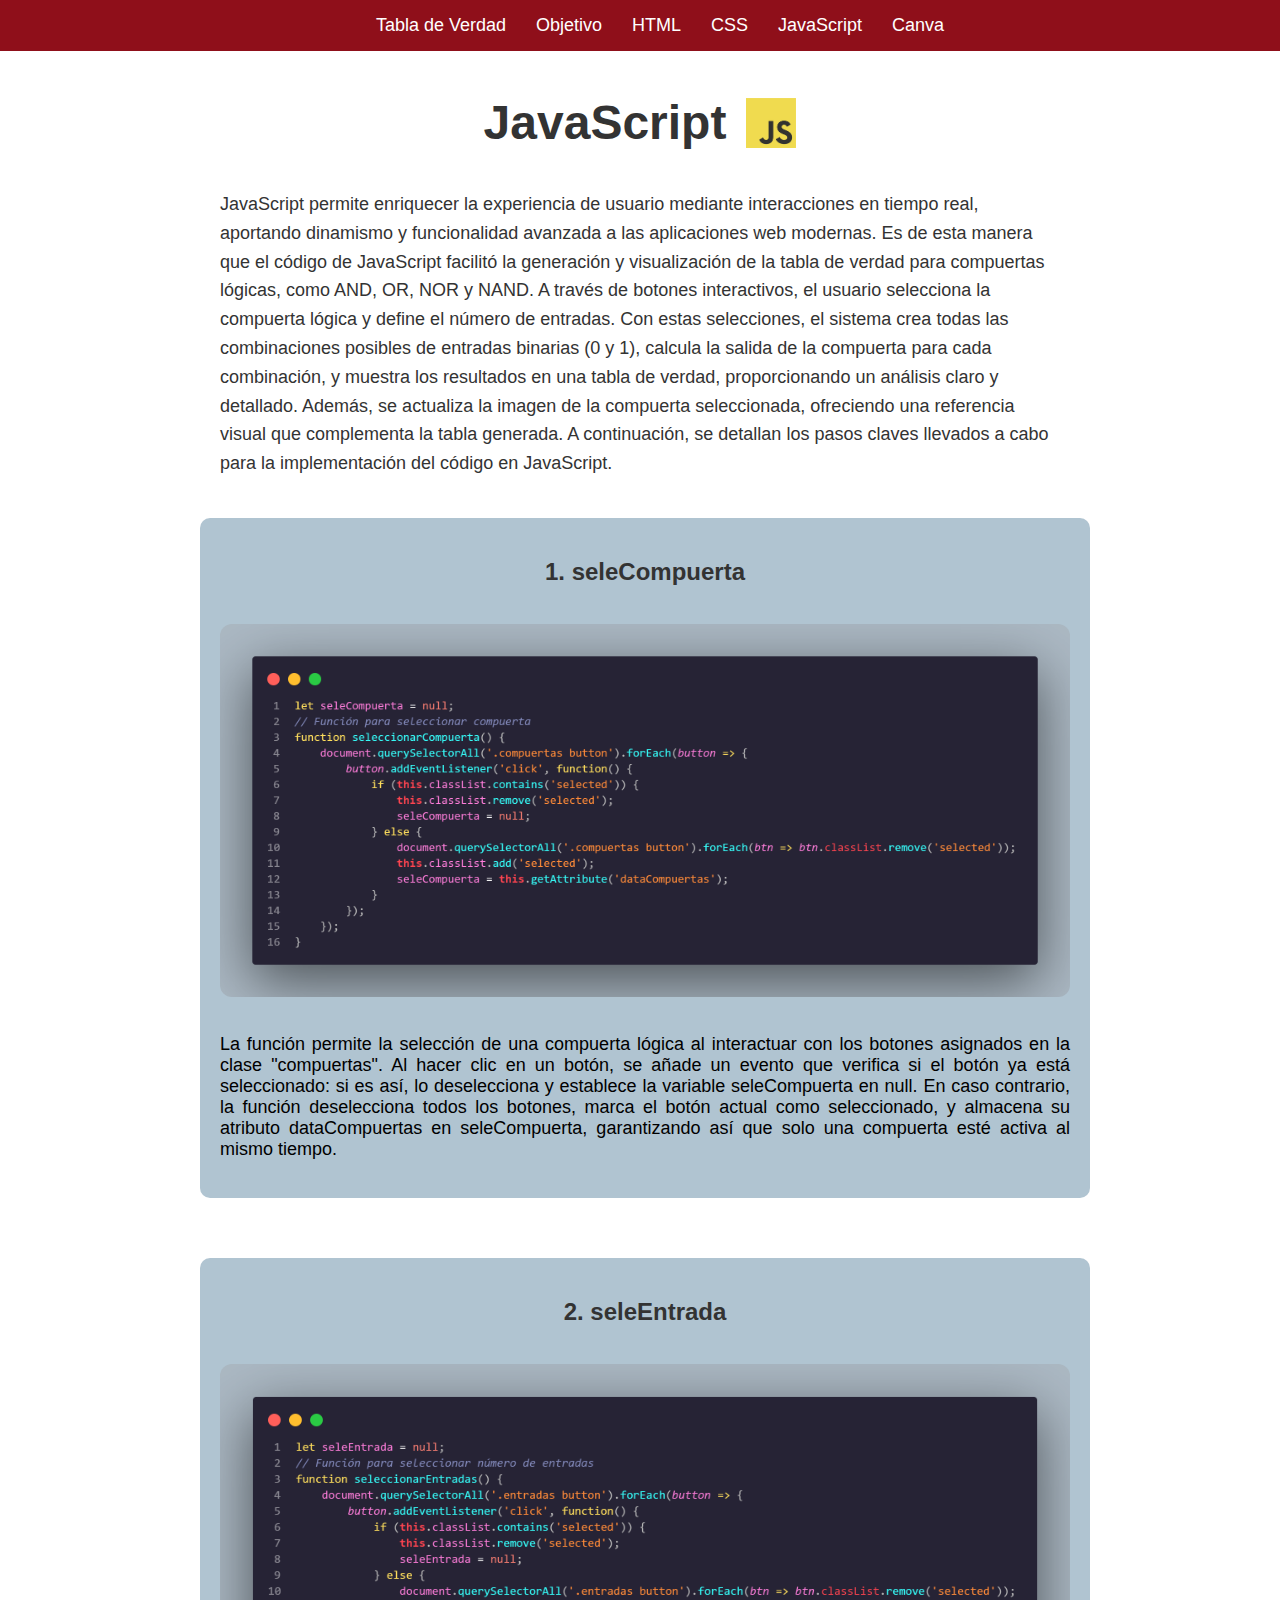
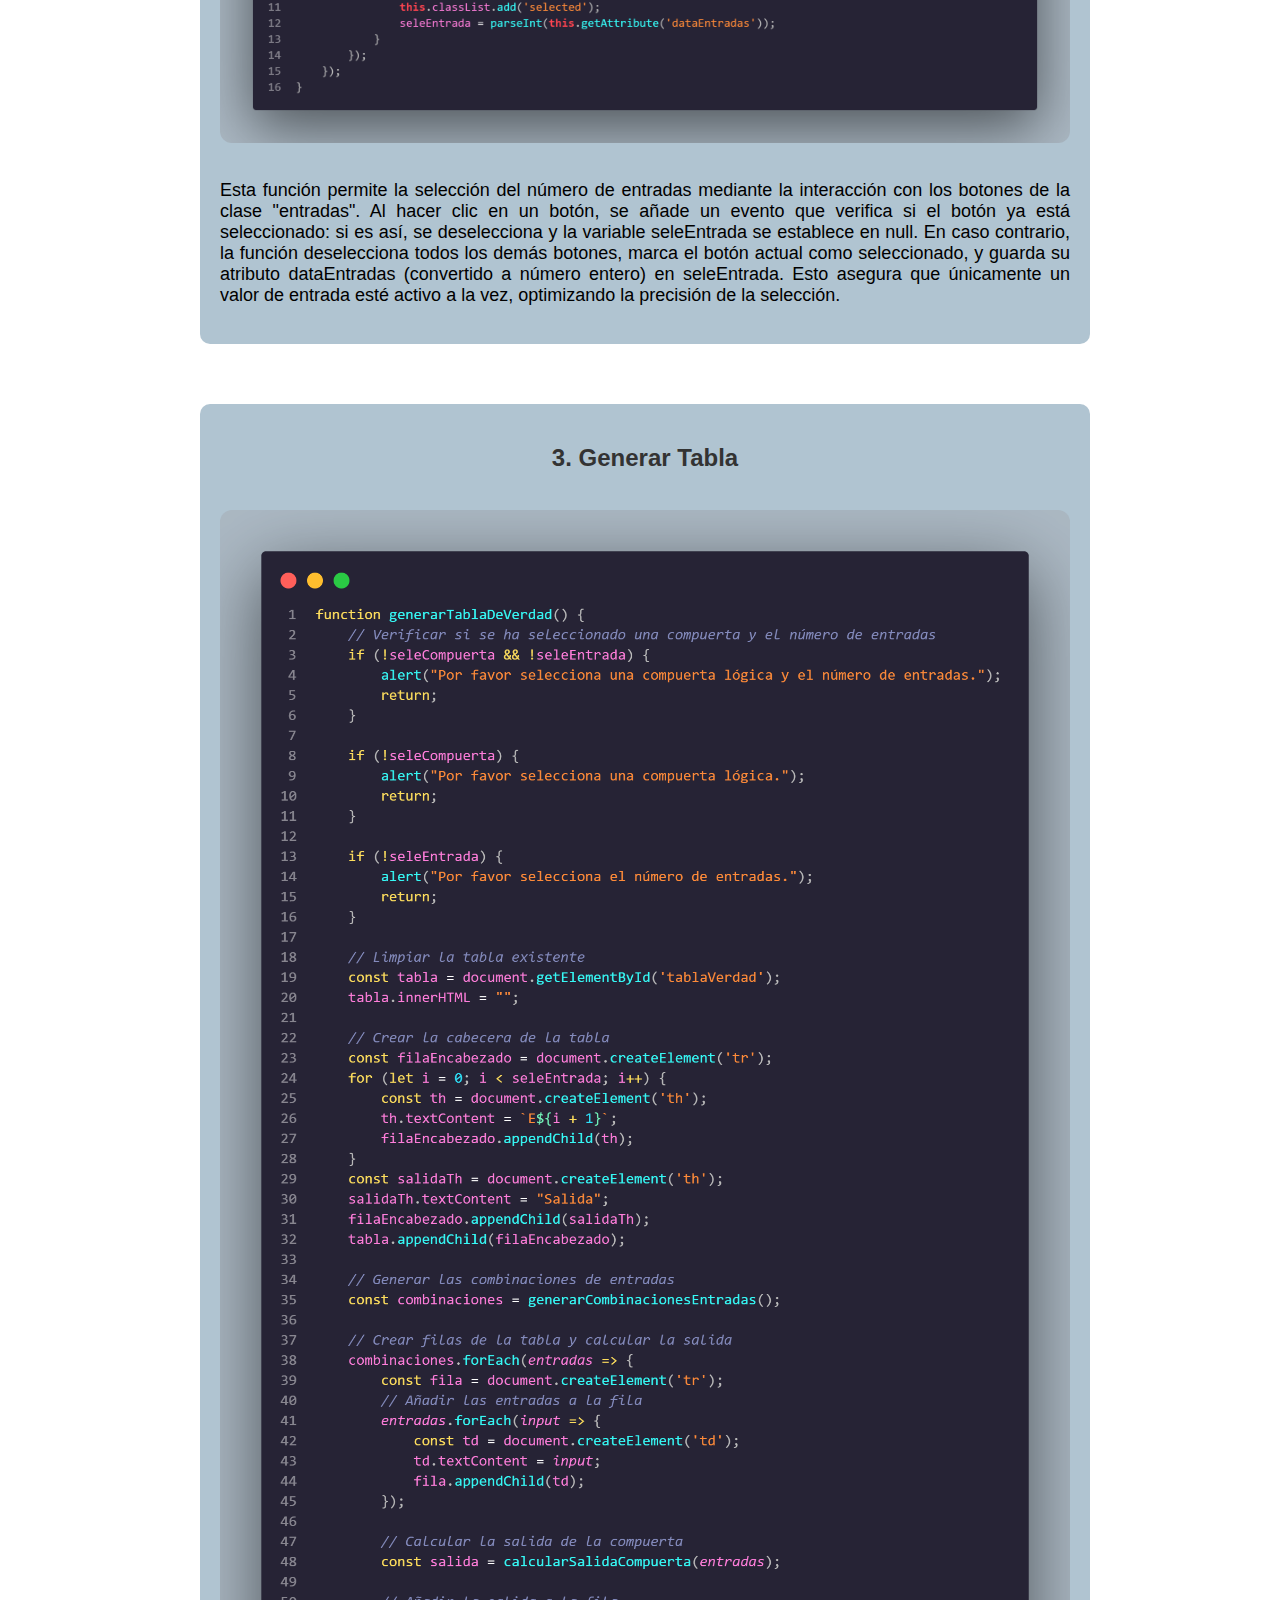
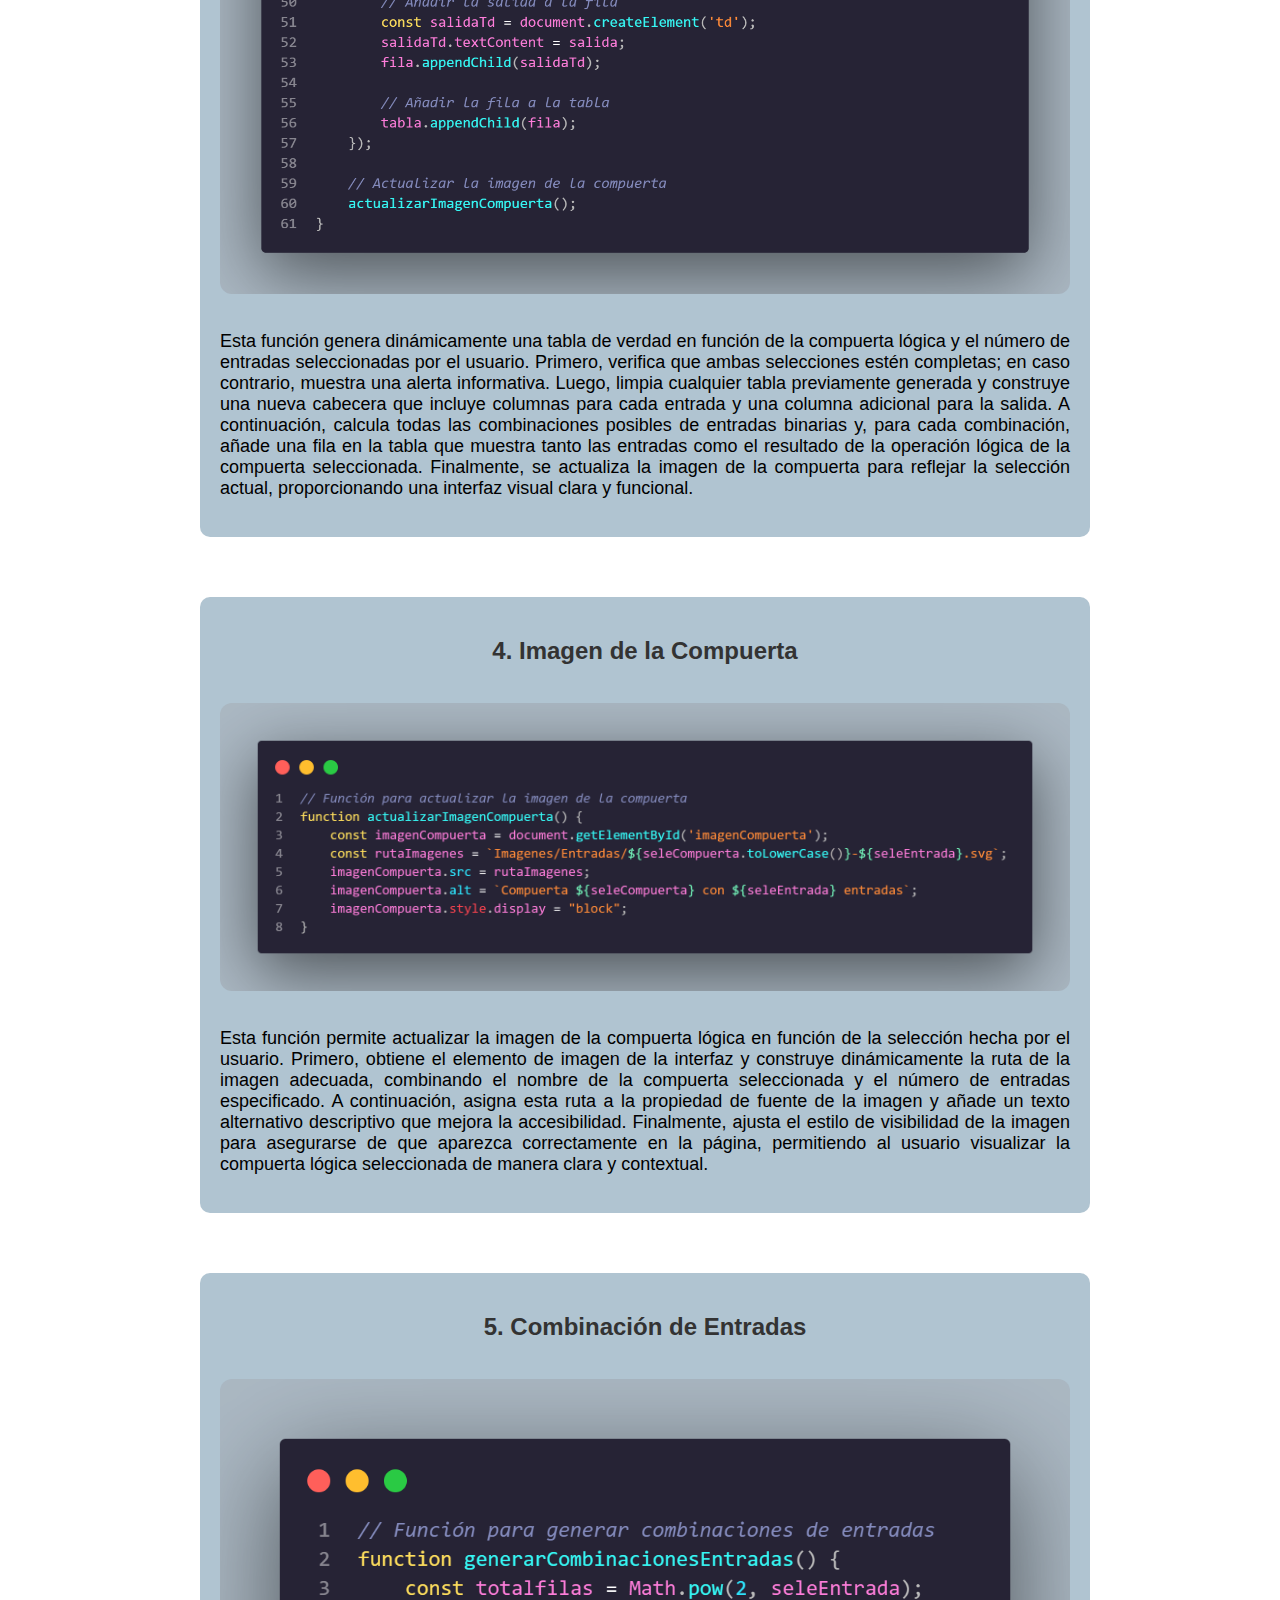
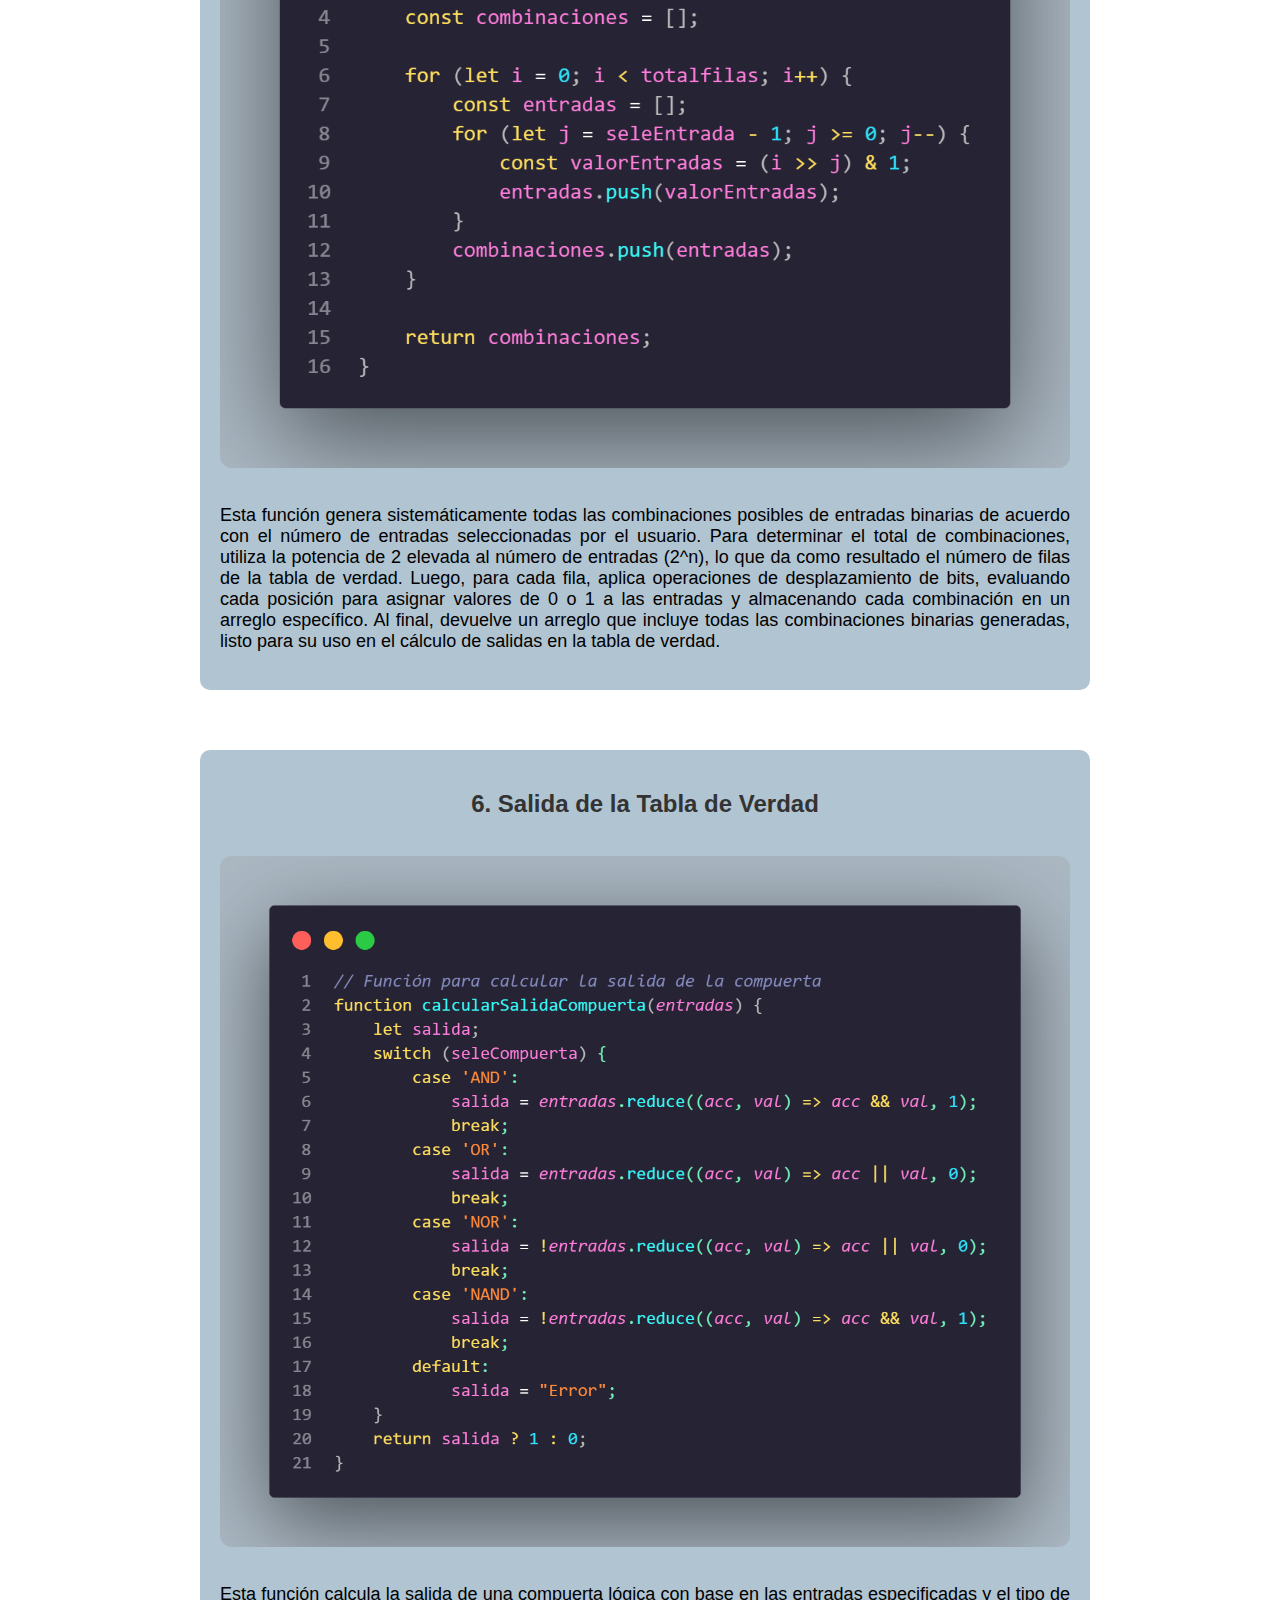
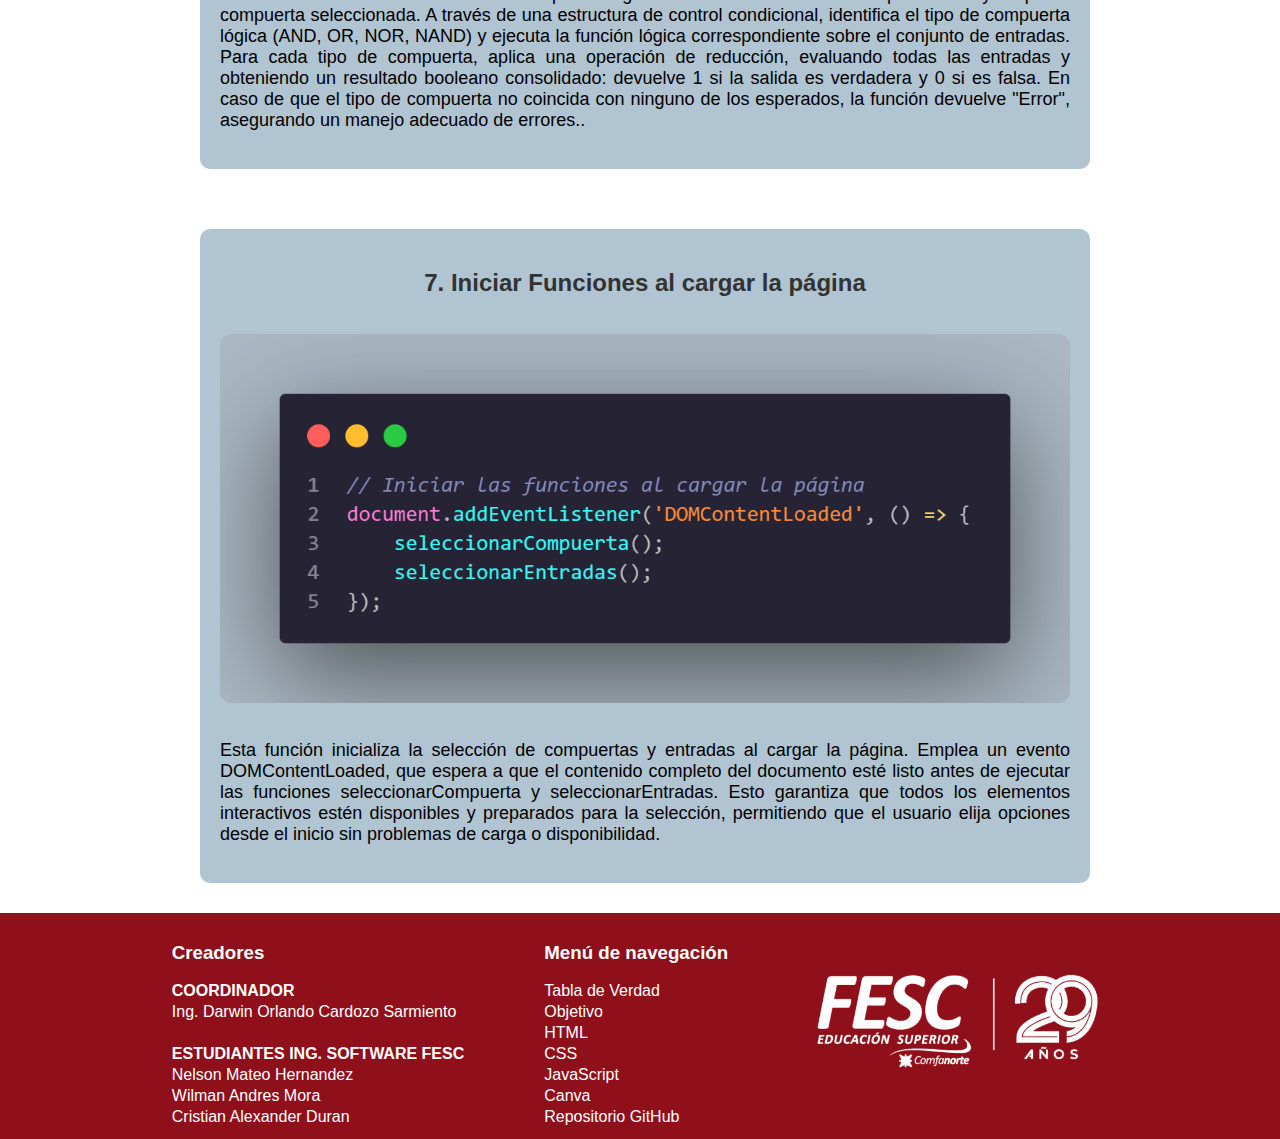
<file: Secciones/JavaScript.html>
<!DOCTYPE html>
<html>
<head>
    <meta charset="UTF-8" />
    <meta name="author" content="Wilman, Nelson y Cristian">
    <link rel="icon" href="../Imagenes/Logos/JS.ico.png">
    <link rel="stylesheet" type="text/css" href="../Estilos/est-hcj.css">
    <title>JavaScript</title>
</head>

<body>
    <header>
        <nav>
            <ul>
                <li><a href="../index.html">Tabla de Verdad</a></li>
                <li><a href="Objetivo.html">Objetivo</a></li>
                <li><a href="HTML.html">HTML</a></li>
                <li><a href="CSS.html">CSS</a></li>
                <li><a href="JavaScript.html">JavaScript</a></li>
                <li><a href="Canva.html">Canva</a></li>
            </ul>
        </nav>
    </header>

    <article class="article_hcj">
        <div class="titulos_hcj">
            <h1 class="html_h1">JavaScript</h1>
            <img class="html_h1" src="../Imagenes/Logos/JS.ico.png" alt="Imagen" title="Logo HTML">
        </div>
    </article>

    <p class="hcj">
        JavaScript permite enriquecer la experiencia de usuario mediante interacciones en
        tiempo real, aportando dinamismo y funcionalidad avanzada a las aplicaciones web modernas. Es
        de esta manera que el código de JavaScript facilitó la generación y visualización de la tabla de
        verdad para compuertas lógicas, como AND, OR, NOR y NAND. A través de botones interactivos,
        el usuario selecciona la compuerta lógica y define el número de entradas. Con estas selecciones, el
        sistema crea todas las combinaciones posibles de entradas binarias (0 y 1), calcula la salida de la
        compuerta para cada combinación, y muestra los resultados en una tabla de verdad, proporcionando
        un análisis claro y detallado. Además, se actualiza la imagen de la compuerta seleccionada,
        ofreciendo una referencia visual que complementa la tabla generada. A continuación, se detallan
        los pasos claves llevados a cabo para la implementación del código en JavaScript.
    </p>

    <article class="tech-container-hcj">
        <div class="tech-item">
            <h2>1. seleCompuerta</h2><br>
            <img src="../Imagenes/JS/seleCompuerta.png" alt="Imagen" title="Seleccion de compuerta" class="tech-item-hcj">
            <p class="tech-item-hcj">La función permite la selección de una compuerta lógica al interactuar con los botones
                asignados en la clase "compuertas". Al hacer clic en un botón, se añade un evento que
                verifica si el botón ya está seleccionado: si es así, lo deselecciona y establece la variable
                seleCompuerta en null. En caso contrario, la función deselecciona todos los botones, marca
                el botón actual como seleccionado, y almacena su atributo dataCompuertas en
                seleCompuerta, garantizando así que solo una compuerta esté activa al mismo tiempo.</p>
        </div>

        <div class="tech-item">
            <h2>2. seleEntrada</h2><br>
            <img src="../Imagenes/JS/seleEntrada.png" alt="imagen" title="Seleccion de entradas" class="tech-item-hcj">
            <p class="tech-item-hcj">Esta función permite la selección del número de entradas mediante la interacción con los
                botones de la clase "entradas". Al hacer clic en un botón, se añade un evento que verifica si
                el botón ya está seleccionado: si es así, se deselecciona y la variable seleEntrada se establece
                en null. En caso contrario, la función deselecciona todos los demás botones, marca el botón
                actual como seleccionado, y guarda su atributo dataEntradas (convertido a número entero)
                en seleEntrada. Esto asegura que únicamente un valor de entrada esté activo a la vez,
                optimizando la precisión de la selección.</p>
        </div>

        <div class="tech-item">
            <h2>3. Generar Tabla</h2><br>
            <img src="../Imagenes/JS/generarTabla.png" alt="Imagen" title="Generar Tabla" class="tech-item-hcj">
            <p class="tech-item-hcj">Esta función genera dinámicamente una tabla de verdad en función de la compuerta lógica
                y el número de entradas seleccionadas por el usuario. Primero, verifica que ambas
                selecciones estén completas; en caso contrario, muestra una alerta informativa. Luego,
                limpia cualquier tabla previamente generada y construye una nueva cabecera que incluye
                columnas para cada entrada y una columna adicional para la salida. A continuación, calcula
                todas las combinaciones posibles de entradas binarias y, para cada combinación, añade una
                fila en la tabla que muestra tanto las entradas como el resultado de la operación lógica de
                la compuerta seleccionada. Finalmente, se actualiza la imagen de la compuerta para reflejar
                la selección actual, proporcionando una interfaz visual clara y funcional.</p>
        </div>

        <div class="tech-item">
            <h2>4. Imagen de la Compuerta</h2><br>
            <img src="../Imagenes/JS/imagen.png" alt="Imagen" title="Generacion de la imagen" class="tech-item-hcj">
            <p class="tech-item-hcj">Esta función permite actualizar la imagen de la compuerta lógica en función de la selección
                hecha por el usuario. Primero, obtiene el elemento de imagen de la interfaz y construye
                dinámicamente la ruta de la imagen adecuada, combinando el nombre de la compuerta
                seleccionada y el número de entradas especificado. A continuación, asigna esta ruta a la
                propiedad de fuente de la imagen y añade un texto alternativo descriptivo que mejora la
                accesibilidad. Finalmente, ajusta el estilo de visibilidad de la imagen para asegurarse de
                que aparezca correctamente en la página, permitiendo al usuario visualizar la compuerta
                lógica seleccionada de manera clara y contextual.</p>
        </div>

        <div class="tech-item">
            <h2>5. Combinación de Entradas</h2><br>
            <img src="../Imagenes/JS/combinacion de entradas.png" alt="Imagen" title="Combinacion de entradas" class="tech-item-hcj">
            <p class="tech-item-hcj">Esta función genera sistemáticamente todas las combinaciones posibles de entradas binarias
                de acuerdo con el número de entradas seleccionadas por el usuario. Para determinar el total
                de combinaciones, utiliza la potencia de 2 elevada al número de entradas (2^n), lo que da
                como resultado el número de filas de la tabla de verdad. Luego, para cada fila, aplica
                operaciones de desplazamiento de bits, evaluando cada posición para asignar valores de 0
                o 1 a las entradas y almacenando cada combinación en un arreglo específico. Al final,
                devuelve un arreglo que incluye todas las combinaciones binarias generadas, listo para su
                uso en el cálculo de salidas en la tabla de verdad.</p>
        </div>

        <div class="tech-item">
            <h2>6. Salida de la Tabla de Verdad</h2><br>
            <img src="../Imagenes/JS/salida de la compuerta.png" alt="imagen" title="Salida de la tabla de verdad" class="tech-item-hcj">
            <p class="tech-item-hcj">Esta función calcula la salida de una compuerta lógica con base en las entradas
                especificadas y el tipo de compuerta seleccionada. A través de una estructura de control
                condicional, identifica el tipo de compuerta lógica (AND, OR, NOR, NAND) y ejecuta la
                función lógica correspondiente sobre el conjunto de entradas. Para cada tipo de compuerta,
                aplica una operación de reducción, evaluando todas las entradas y obteniendo un resultado
                booleano consolidado: devuelve 1 si la salida es verdadera y 0 si es falsa. En caso de que el
                tipo de compuerta no coincida con ninguno de los esperados, la función devuelve "Error",
                asegurando un manejo adecuado de errores..</p>
        </div>
        
        <div class="tech-item">
            <h2>7. Iniciar Funciones al cargar la página</h2><br>
            <img src="../Imagenes/JS/incio funciones.png" alt="Imagen" title="Iniciar funciones" class="tech-item-hcj">
            <p class="tech-item-hcj">Esta función inicializa la selección de compuertas y entradas al cargar la página. Emplea
                un evento DOMContentLoaded, que espera a que el contenido completo del documento
                esté listo antes de ejecutar las funciones seleccionarCompuerta y seleccionarEntradas. Esto
                garantiza que todos los elementos interactivos estén disponibles y preparados para la
                selección, permitiendo que el usuario elija opciones desde el inicio sin problemas de carga
                o disponibilidad.</p>
        </div>
    </article>

    <footer>
        <div>
            <h3>Creadores</h3>
            <ul>
                <li><b>COORDINADOR</b></li>
                <li>Ing. Darwin Orlando Cardozo Sarmiento</li><br>
                <li><b>ESTUDIANTES ING. SOFTWARE FESC</b></li>
                <li>Nelson Mateo Hernandez</li>
                <li>Wilman Andres Mora</li>
                <li>Cristian Alexander Duran</li>
            </ul>
        </div>

        <div>
            <h3>Menú de navegación</h3>
            <ul>
                <li><a href="index.html">Tabla de Verdad</a></li>
                <li><a href="Secciones/Objetivo.html">Objetivo</a></li>
                <li><a href="Secciones/HTML.html">HTML</a></li>
                <li><a href="Secciones/CSS.html">CSS</a></li>
                <li><a href="Secciones/JavaScript.html">JavaScript</a></li>
                <li><a href="Secciones/Canva.html">Canva</a></li>
                <li><a href="https://github.com/EstCristianFESC/Electronica" target="_blank">Repositorio GitHub</a></li>
            </ul>
        </div>

        <a href="https://www.fesc.edu.co/portal/" target="_blank">
            <img src="../Imagenes/Tab-ver/FESC.png" alt="imagen" title="Logo FESC">
        </a>
    </footer>
</body>
</html>
</file>
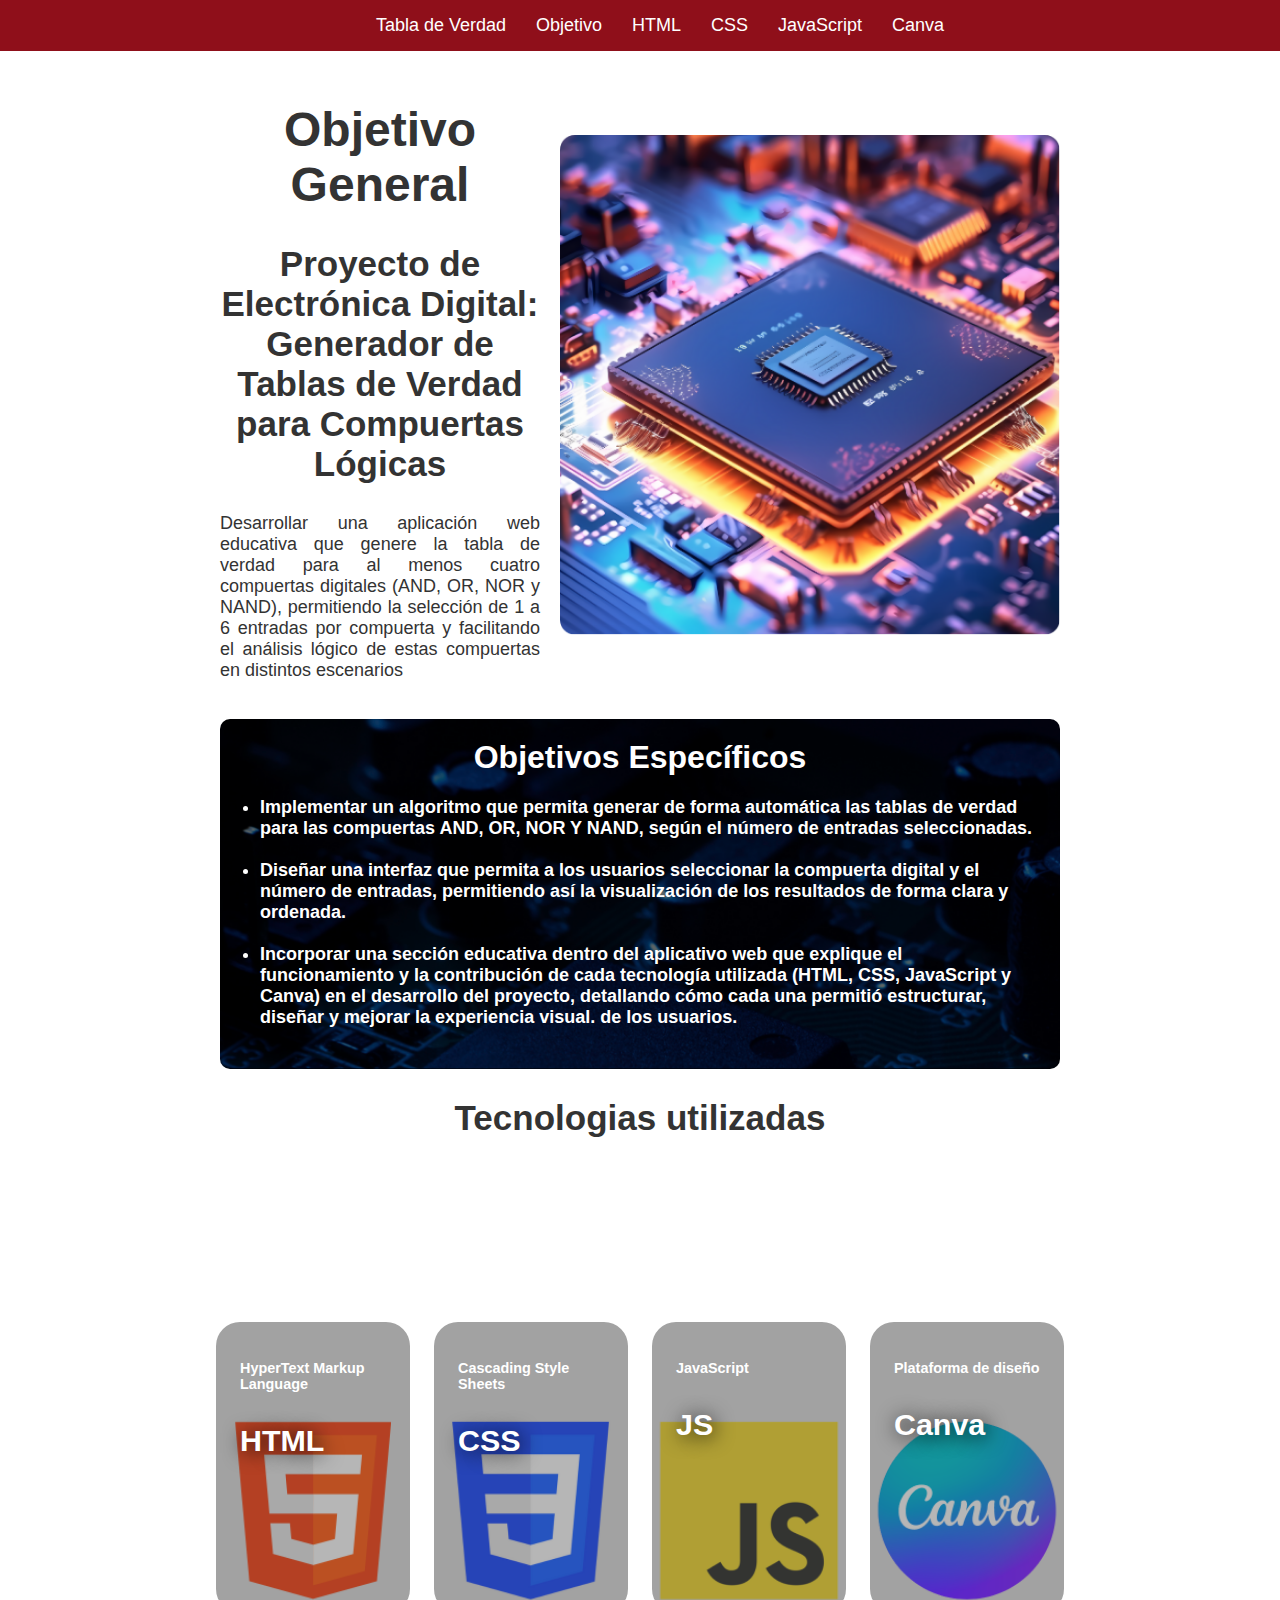
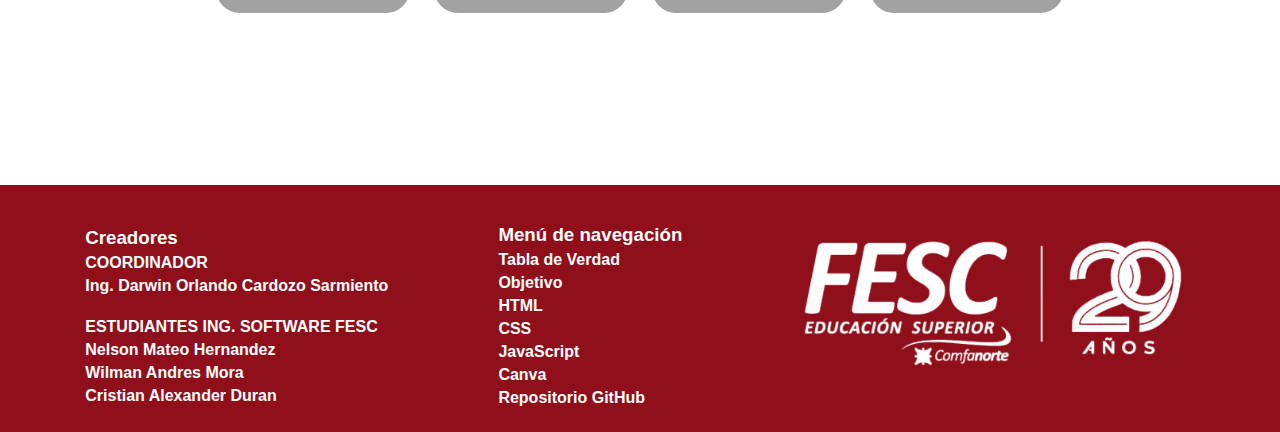
<file: Secciones/Objetivo.html>
<!DOCTYPE html>
<html>
<head>
    <meta charset="UTF-8" />
    <meta name="author" content="Wilman, Nelson y Cristian">
    <link rel="icon" href="../Imagenes/Tab-ver/elec.ico.png">
    <link rel="stylesheet" type="text/css" href="../Estilos/est-obj.css">
    <title>Objetivo</title>
</head>

<body>
    <header>
        <nav>
            <ul class="nav-list">
                <li><a href="../index.html">Tabla de Verdad</a></li>
                <li><a href="Objetivo.html">Objetivo</a></li>
                <li><a href="HTML.html">HTML</a></li>
                <li><a href="CSS.html">CSS</a></li>
                <li><a href="JavaScript.html">JavaScript</a></li>
                <li><a href="Canva.html">Canva</a></li>
            </ul>
        </nav>
    </header>

    <main class="content">
        <section class="objective-section">
            <div class="objective-container">
                <div class="titles">
                    <h1>Objetivo General</h1>
                    <h2>Proyecto de Electrónica Digital: Generador de Tablas de Verdad para Compuertas Lógicas</h2>
                    <p>Desarrollar una aplicación web educativa que genere la tabla de verdad para al menos cuatro
                        compuertas digitales (AND, OR, NOR y NAND), permitiendo la selección de 1 a 6 entradas por
                        compuerta y facilitando el análisis lógico de estas compuertas en distintos escenarios</p>
                </div>
                <img src="../Imagenes/Obj/objetivo.png" class="objective-image">
            </div>
        </section>

        <section class="goals-section">
            <div class="goals-background">
                <h2 class="goals-title">Objetivos Específicos</h2><br>
                <ul class="goals-list">
                    <li>
                        <b>Implementar un algoritmo que permita generar de forma automática las tablas de verdad
                            para las compuertas AND, OR, NOR Y NAND, según el número de entradas seleccionadas.
                    </li><br>
                    <li>
                        <b>Diseñar una interfaz que permita a los usuarios seleccionar la compuerta digital y el número
                            de entradas, permitiendo así la visualización de los resultados de forma clara y ordenada.
                    </li><br>
                    <li>
                        <b>Incorporar una sección educativa dentro del aplicativo web que explique el funcionamiento
                            y la contribución de cada tecnología utilizada (HTML, CSS, JavaScript y Canva) en el
                            desarrollo del proyecto, detallando cómo cada una permitió estructurar, diseñar y mejorar
                            la experiencia visual. de los usuarios.
                    </li><br>
                </ul>
            </div>
        </section>
    </main>
    <h2 class="title-h2">Tecnologias utilizadas</h2>
    <div class="body">
        <div class="cards">

            <!-- HTML -->
            <a href="HTML.html" class="card">
            <div class="card-background" style="background-image: url(../Imagenes/Obj/html.png)"></div>
            <div class="card-content">
                <p>HyperText Markup Language</p>
                <h3>HTML</h3>
            </div>
            </a>

            <!-- CSS -->
            <a href="CSS.html" class="card">
            <div class="card-background" style="background-image: url(../Imagenes/Obj/css.png)"></div>
            <div class="card-content">
                <p>Cascading Style Sheets</p>
                <h3>CSS</h3>
            </div>
            </a>

            <!-- JavaScript -->
            <a href="JavaScript.html" class="card">
            <div class="card-background" style="background-image: url(../Imagenes/Obj/js.png)"></div>
            <div class="card-content">
                <p>JavaScript</p>
                <h3>JS</h3>
            </div>
            </a>

            <!-- Canva -->
            <a href="Canva.html" class="card">
            <div class="card-background" style="background-image: url(../Imagenes/Obj/canva.png)"></div>
            <div class="card-content">
                <p>Plataforma de diseño</p>
                <h3>Canva</h3>
            </div>
            </a>

        </div>
        </div>
        <br>

        <footer>
            <div>
                <h3>Creadores</h3>
                <ul class="creators-list">
                    <li><b>COORDINADOR</b></li>
                    <li>Ing. Darwin Orlando Cardozo Sarmiento</li><br>
                    <li><b>ESTUDIANTES ING. SOFTWARE FESC</b></li>
                    <li>Nelson Mateo Hernandez</li>
                    <li>Wilman Andres Mora</li>
                    <li>Cristian Alexander Duran</li>
                    </ul>
            </div>
    
            <div>
                <h3>Menú de navegación</h3>
                <ul class="footer-nav">
                    <li><a href="index.html">Tabla de Verdad</a></li>
                    <li><a href="Secciones/Objetivo.html">Objetivo</a></li>
                    <li><a href="Secciones/HTML.html">HTML</a></li>
                    <li><a href="Secciones/CSS.html">CSS</a></li>
                    <li><a href="Secciones/JavaScript.html">JavaScript</a></li>
                    <li><a href="Secciones/Canva.html">Canva</a></li>
                    <li><a href="https://github.com/EstCristianFESC/Electronica" target="_blank">Repositorio GitHub</a></li>
                </ul>
            </div>
    
            <a href="https://www.fesc.edu.co/portal/" target="_blank">
                <img src="../Imagenes/Tab-ver/FESC.png" alt="imagen" title="Logo FESC">
            </a>
        </footer>
</body>
</html>
</file>
<file: Estilos/est-hcj.css>
/* Variables de colores */
:root {
    --rojo: #8f0f1a;
    --blanco: #ffffff;
    --gris: #b0c4d1;
}

/* Estilo general del cuerpo */
body {
    font-family: 'Arial', sans-serif;
    margin: 0;
    padding: 0;
    background-color: var(--white);
    color: #333;
    margin-top: 70px;
}

/* Header */
header {
    background-color: var(--rojo);
    color: var(--blanco);
    padding: 5px 20px;
    display: flex;
    justify-content: center;
    align-items: center;
    position: fixed;
    top: 0;
    left: 0;
    width: 100%;
    z-index: 1000;
}

header ul {
    list-style: none;
    display: flex;
    justify-content: center;
    padding: 0;
    margin: 0;
}

header ul li {
    margin: 10px 15px;
}

header ul li a {
    color: var(--blanco);
    text-decoration: none;
    font-size: 18px;
}

header ul li a:hover {
    color: #ff8800;
}

/* Estilo para el artículo principal */
.article_hcj {
    display: flex;
    justify-content: center;
    align-items: center;
    flex-direction: column;
    padding: 20px;
}

/* Estilo para los títulos */
.titulos_hcj {
    display: flex;
    align-items: center;
    margin-top: 5px;
}

.titulos_hcj h1 {
    margin-right: 20px;
    font-size: 48px;
    margin-top: 0;
}

.html_h1 {
    font-size: 48px;
    margin: 0;
}

.titulos_hcj img {
    width: 50px;
    height: auto;
    margin-top: 0;
}

/* Estilo para los párrafos */
.hcj {
    padding-left: 200px;
    padding-right: 200px;
    margin: 20px;
    font-size: 18px;
    line-height: 1.6;
}

/* Estilo para el contenedor de los elementos tecnológicos */
.tech-container-hcj {
    display: grid;
    grid-template-columns: 1fr;
    gap: 20px;
    margin: 10px 0;
    padding: 0 200px;
}

.tech-container-hcj img{
    border-radius: 12px;
}

/* Estilo para los ítems tecnológicos */
.tech-item {
    background-color: var(--gris);
    padding: 20px;
    border-radius: 10px;
    text-align: center;
    width: 100%;
    box-sizing: border-box;
    margin: 20px 0;
}

.tech-item img {
    width: 850px !important;
    height: auto;
    margin-bottom: 15px;
}

.tech-item p {
    font-size: 18px;
    text-align: justify;
    color: #000000;
}

.tech-item li {
    font-size: 18px;
    text-align: justify;
    color: #000000;
}

/* Footer */
footer {
    background-color: var(--rojo);
    color: var(--blanco);
    padding: 10px 20px;
    display: flex;
    justify-content: center;
    align-items: center;
    gap: 80px;
}

footer ul {
    list-style: none;
    padding: 0;
    margin: 0;
}

footer ul li {
    margin: 3px 0;
}

footer ul li a {
    color: var(--blanco);
    text-decoration: none;
}

footer ul li a:hover {
    color: #ff8800;
}

footer a img {
    width: 300px;
}
</file>
<file: Estilos/est-obj.css>
/* Variables de colores */
:root {
    --primary-color: #8f0f1a;
    --secondary-color: #ffffff;
    --background-color: #ffffff;
    --accent-color: #cccccc;
}

/* Estilo general */
body {
    font-family: 'Arial', sans-serif;
    margin: 0;
    padding: 0;
    background-color: var(--background-color);
    color: #333;
    margin-top: 70px;
}

/* Header */
header {
    background-color: var(--primary-color);
    color: var(--secondary-color);
    padding: 5px 20px;
    display: flex;
    justify-content: center;
    align-items: center;
    position: fixed;
    top: 0;
    left: 0;
    width: 100%;
    z-index: 1000;
}

.nav-list {
    list-style: none;
    display: flex;
    justify-content: center;
    padding: 0;
    margin: 0;
}

.nav-list li {
    margin: 10px 15px;
}

.nav-list li a {
    color: var(--secondary-color);
    text-decoration: none;
    font-size: 18px;
}

.nav-list li a:hover {
    color: #ff8800;
}

/* Contenido principal */
.content {
    padding: 0 20px;
}

.objective-container {
    display: flex;
    align-items: center;
    gap: 20px;
    margin: 20px 0;
    padding: 0 200px;
}

.titles {
    flex: 1;
    text-align: center;
    color: #333;
}

.titles h1 {
    font-size: 48px;
}

.titles h2 {
    font-size: 35px;
    text-align: center;
}

.titles p {
    font-size: 18px;
    text-align: justify;
}

.title-h2 {
    text-align: center;
    font-size: 35px;
}

.objective-image {
    max-width: 500px;
    height: auto;
}

/* Fondo de los objetivos */
.goals-background {
    background-image: url('../Imagenes/Obj/cir_obj.png');
    background-size: cover;
    background-position: center;
    background-repeat: no-repeat;
    padding: 20px;
    color: #fff;
    border-radius: 10px;
    background-color: #000000;
    margin: 20px 200px;
    font-size: 18px;
}

.goals-title {
    font-size: 32px !important;
    color: #fff;
}

.goals-background h2 {
    text-align: center;
    width: 100%;
    margin: 0 auto;
}

.goals-list {
    margin: 0;
    padding-left: 20px;
}

/* Sección de tecnologías */
.centered-title {
    text-align: center;
    margin: 0 auto;
}

.tech-grid {
    display: grid;
    grid-template-columns: repeat(2, 1fr);
    gap: 20px;
    margin: 20px 200px;
}

.tech-card {
    background-color: #e0e0e0;
    padding: 20px;
    border-radius: 10px;
    text-align: center;
    width: 100%;
    box-sizing: border-box;
}

.tech-card img {
    width: 80px;
    height: auto;
    margin-bottom: 15px;
}

.tech-card h3 {
    font-size: 32px;
    margin-bottom: 10px;
    color: #000000;
}

.tech-card p {
    font-size: 18px;
    text-align: justify;
    color: #000000;
}

.tech-title {
    font-size: 32px;
    color: #000000;
}

/* Footer */
footer {
    background-color: var(--primary-color);
    color: var(--secondary-color);
    padding: 20px;
    display: flex;
    justify-content: center;
    align-items: center;
    flex-wrap: wrap;
    gap: 110px;
}

footer h3 {
    margin-bottom: 5px;
}

.creators-list,
.footer-nav {
    list-style: none;
    padding: 0;
    margin: 0;
}

.creators-list li,
.footer-nav li {
    margin-bottom: 5px;
}

.footer-nav li a {
    color: var(--secondary-color);
    text-decoration: none;
}

.footer-nav li a:hover {
    text-decoration: underline;
}

footer a img {
    height: 150px;
    width: auto;
}

.body {
    display: flex;
    align-items: center;
    justify-content: center;
    height: 100vh;
    padding: 0;
    margin: -150px 200px;
  }
  
  .cards {
    display: grid;
    grid-template-columns: repeat(1, 1fr);
    margin: auto;
    width: 100%;
    max-width: 1200px;
    grid-gap: 24px;
    padding: 16px; 
  }
  
  @media (min-width: 540px) {
    .cards {
      grid-template-columns: repeat(2, 1fr);
    }
  }
  
  @media (min-width: 960px) {
    .cards {
      grid-template-columns: repeat(4, 1fr);
    }
  }
  
  .card {
    position: relative;
    padding-bottom: 150%;
  }
  
  .card-background {
    background-size: cover;
    background-position: center;
    position: absolute;
    left: 0; top: 0; right: 0; bottom: 0;
    border-radius: 24px;
    filter: brightness(.75) saturate(1.2) contrast(.85);
    transition: .3s;
  }
  
  .card-content {
    position: absolute;
    padding: 24px;
    font-family: arial, sans-serif;
    color: white;
  }
  
  .card-content p {
    color: #ffffff;
    margin-bottom: 10px;
    font-size: .9rem;
  }
  
  .card-content h3 {
    font-size: 1.9rem;
    color: #ffffff;
    text-shadow: 2px 2px 20px #000000;
  }
  
  .card:hover .card-background {
    transform: scale(1.05);
  }
  
  .cards:hover > .card:not(:hover) > .card-background {
    filter: brightness(.5) saturate(0) contrast(1.2) blur(20px);
  }
</file>
